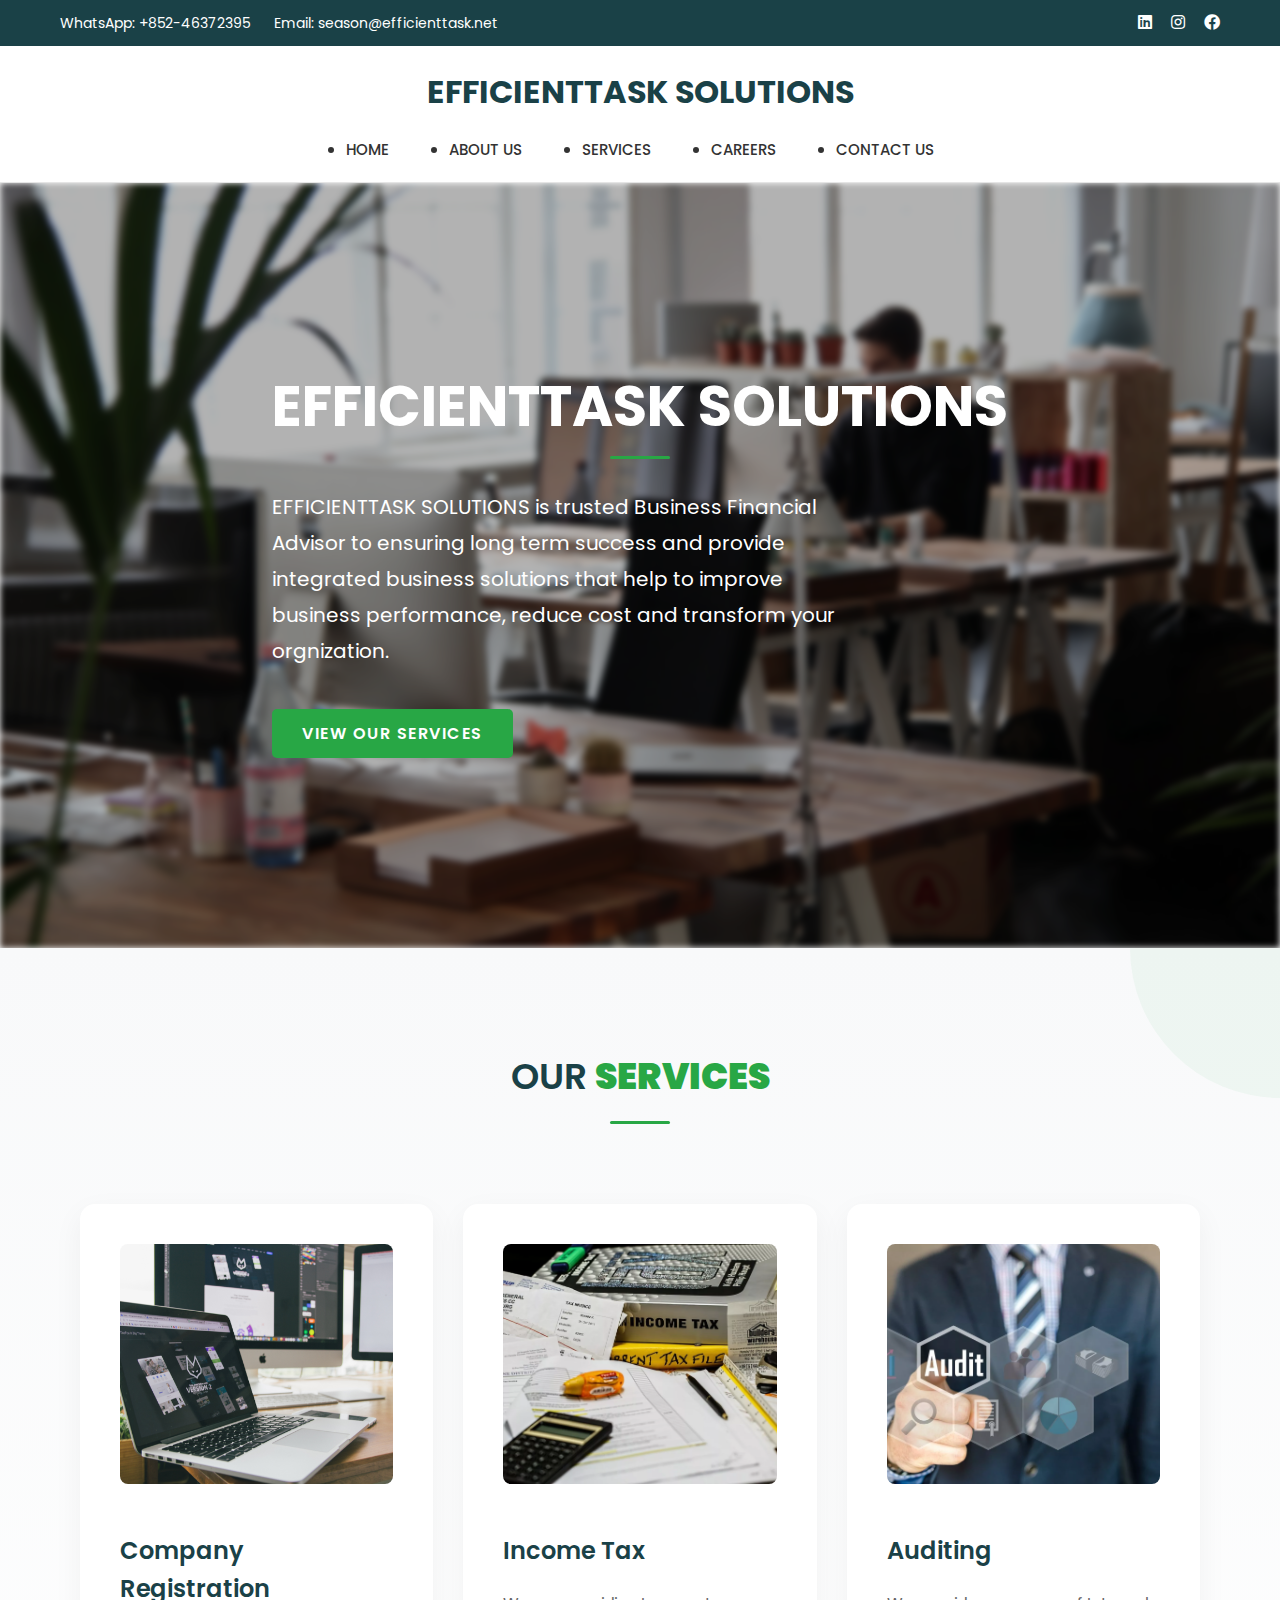
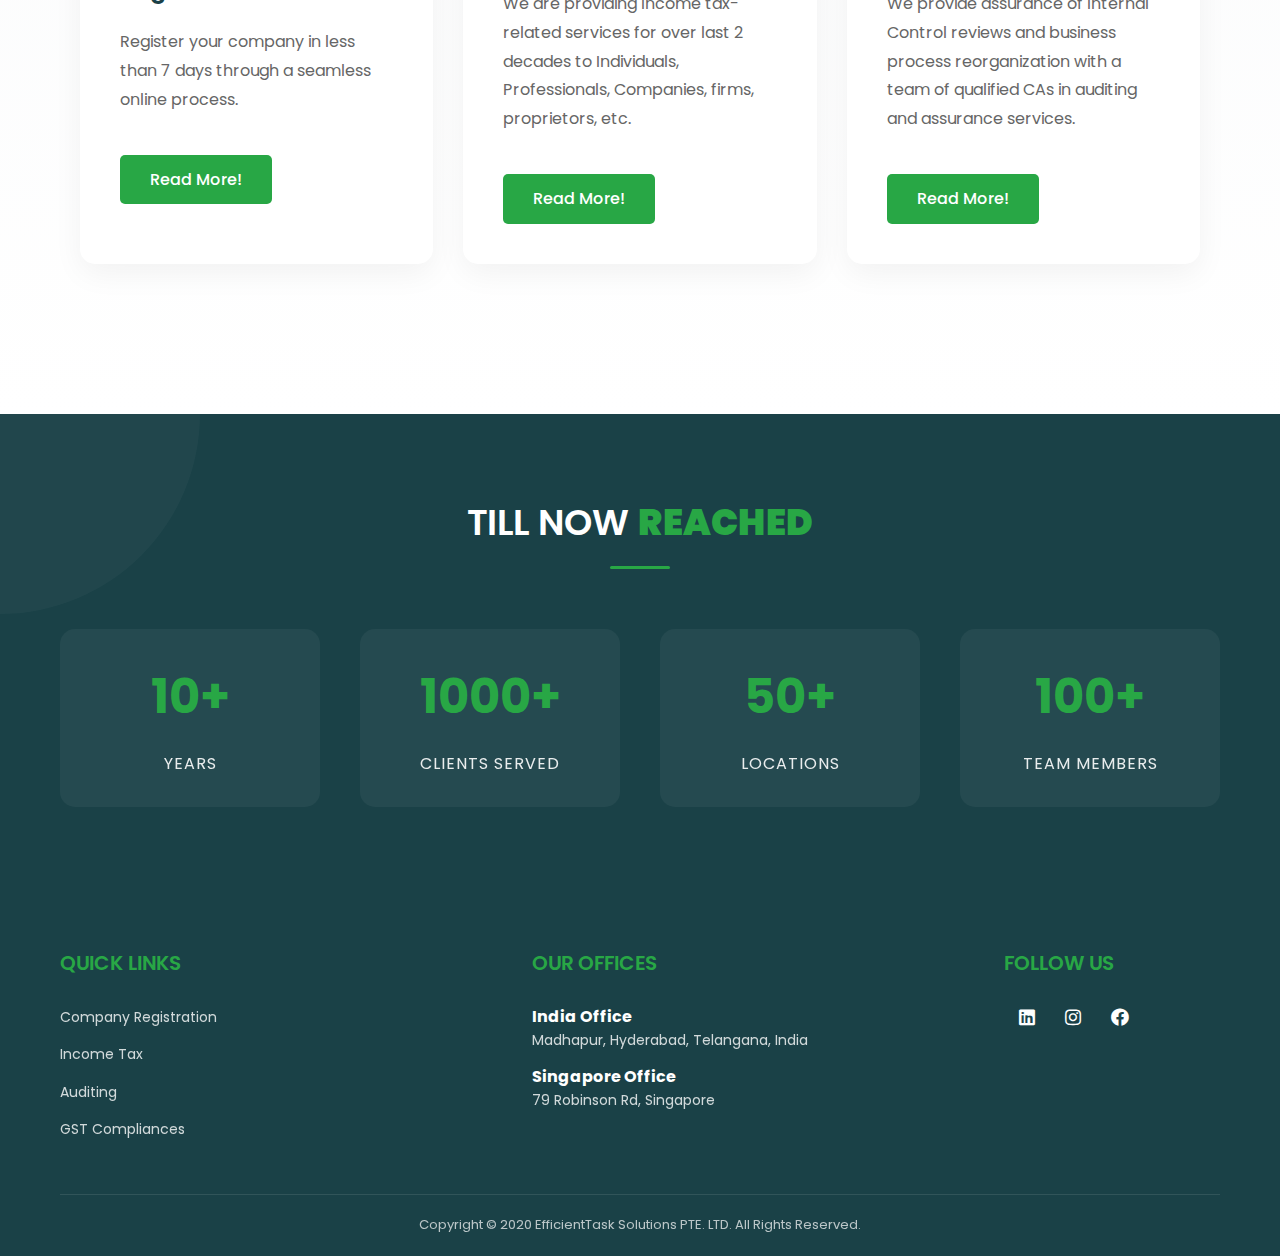
<file: index.html>
<!DOCTYPE html>
<html lang="en">

<head>
    <meta charset="UTF-8">
    <meta name="viewport" content="width=device-width, initial-scale=1.0">
    <title>EfficientTask Solutions</title>
    <link rel="stylesheet" href="style.css">
</head>

<body>
    <!-- Top Contact Bar -->
    <div class="contact-bar">
        <div class="container">
            <div class="contact-info">
                <span>WhatsApp: +852-46372395</span>
                <span>Email: season@efficienttask.net</span>
            </div>
            <div class="social-icons">
                <a href="#"><i class="fab fa-linkedin"></i></a>
                <a href="#"><i class="fab fa-instagram"></i></a>
                <a href="#"><i class="fab fa-facebook"></i></a>
            </div>
        </div>
    </div>

    <!-- Main Header -->
    <header>
        <div class="container">
            <h1>EFFICIENTTASK SOLUTIONS</h1>
            <nav>
                <ul>
                    <li><a href="index.html">HOME</a></li>
                    <li><a href="about.html">ABOUT US</a></li>
                    <li><a href="services.html">SERVICES</a></li>
                    <li><a href="careers.html">CAREERS</a></li>
                    <li><a href="contact.html">CONTACT US</a></li>
                </ul>
            </nav>
        </div>
    </header>

    <!-- Slider Section -->
    <section class="hero-slider">
        <div class="slide active">
            <img src="./images/adult-business-computer-contemporary-380769.jpg" alt="Hero Image">
            <div class="container">
                <h2>EFFICIENTTASK SOLUTIONS</h2>
                <p>EFFICIENTTASK SOLUTIONS is trusted Business Financial Advisor to ensuring long term success and provide integrated business solutions that help
                to improve business performance, reduce
                cost and transform your orgnization.</p>
                <a href="services.html" class="cta-button">VIEW OUR SERVICES</a>
            </div>
        </div>
    </section>

    <!-- Services Grid -->
    <section class="services-grid">
        <div class="container">
            <h2>OUR <strong>SERVICES</strong></h2>
            <div class="service-cards">
                <div class="service-block">
                    <img src="./images/apple-apple-device-design-desk-285814.jpg" alt="Company Registration">
                    <h3>Company Registration</h3>
                    <p>Register your company in less than 7 days through a seamless online process.</p>
                    <a href="services.html" class="enquiry-button">Read More!</a>
                </div>

                <div class="service-block">
                    <img src="./images/income-tax-491626_1920-1536x1024.webp" alt="Income Tax">
                    <h3>Income Tax</h3>
                    <p>We are providing Income tax-related services for over last 2 decades to Individuals, Professionals, Companies, firms, proprietors, etc.</p>
                    <a href="services.html" class="enquiry-button">Read More!</a>
                </div>

                <div class="service-block">
                    <img src="./images/audit-2-1536x1017.webp" alt="Auditing">
                    <h3>Auditing</h3>
                    <p>We provide assurance of Internal Control reviews and business process reorganization with a team of qualified CAs in auditing and assurance services.</p>
                    <a href="services.html" class="enquiry-button">Read More!</a>
                </div>

            </div>
        </div>
    </section>

    <!-- Stats Section -->
    <section class="stats">
        <div class="container">
            <h2>TILL NOW <strong>REACHED</strong></h2>
            <div class="stats-grid">
                <div class="stat-item">
                    <span class="number">10+</span>
                    <span class="label">YEARS</span>
                </div>
                <div class="stat-item">
                    <span class="number">1000+</span>
                    <span class="label">CLIENTS SERVED</span>
                </div>
                <div class="stat-item">
                    <span class="number">50+</span>
                    <span class="label">LOCATIONS</span>
                </div>
                <div class="stat-item">
                    <span class="number">100+</span>
                    <span class="label">TEAM MEMBERS</span>
                </div>
            </div>
        </div>
    </section>

    <footer>
        <div class="container">
            <div class="footer-grid">
                <div class="footer-section">
                    <h3>Quick Links</h3>
                    <ul>
                        <li><a href="services.html">Company Registration</a></li>
                        <li><a href="services.html">Income Tax</a></li>
                        <li><a href="services.html">Auditing</a></li>
                        <li><a href="services.html">GST Compliances</a></li>
                    </ul>
                </div>
                <div class="footer-section">
                    <h3>Our Offices</h3>
                    <div class="office-location">
                        <h4>India Office</h4>
                        <p>Madhapur, Hyderabad, Telangana, India</p>
                    </div>
                    <div class="office-location">
                        <h4>Singapore Office</h4>
                        <p>79 Robinson Rd, Singapore</p>
                    </div>
                </div>
                <div class="footer-section">
                    <h3>Follow Us</h3>
                    <div class="social-icons">
                        <a href="#"><i class="fab fa-linkedin"></i></a>
                        <a href="#"><i class="fab fa-instagram"></i></a>
                        <a href="#"><i class="fab fa-facebook"></i></a>
                    </div>
                </div>
            </div>
            <div class="footer-bottom">
                <p>Copyright © 2020 EfficientTask Solutions PTE. LTD. All Rights Reserved.</p>
            </div>
        </div>
    </footer>

    <!-- Font Awesome for icons -->
    <link rel="stylesheet" href="https://cdnjs.cloudflare.com/ajax/libs/font-awesome/5.15.4/css/all.min.css">
    <script src="script.js"></script>
</body>

</html>
</file>
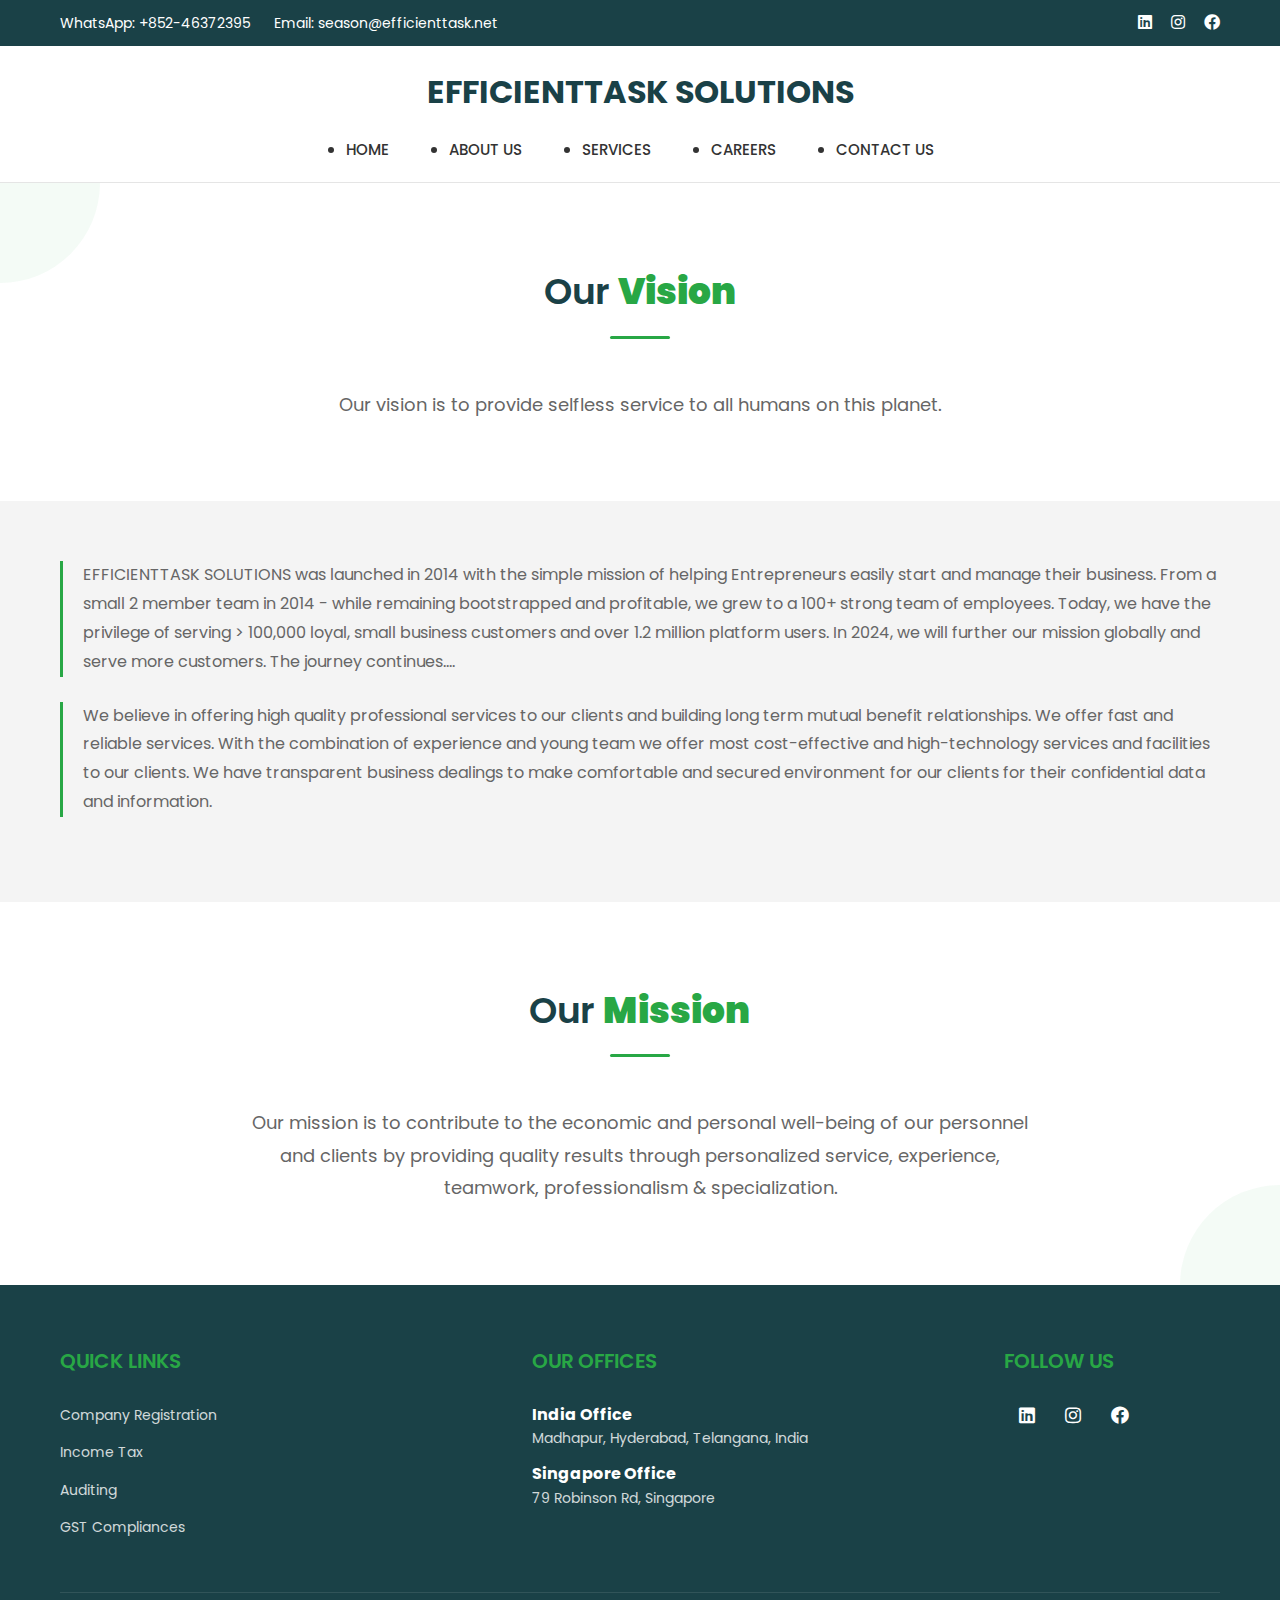
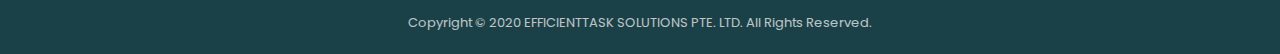
<file: about.html>
<!DOCTYPE html>
<html lang="en">

<head>
    <meta charset="UTF-8">
    <meta name="viewport" content="width=device-width, initial-scale=1.0">
    <title>About Us - EFFICIENTTASK SOLUTIONS</title>
    <link rel="stylesheet" href="style.css">
    <link rel="stylesheet" href="https://cdnjs.cloudflare.com/ajax/libs/font-awesome/5.15.4/css/all.min.css">
</head>

<body>
    <!-- Top Contact Bar -->
    <div class="contact-bar">
        <div class="container">
            <div class="contact-info">
                <span>WhatsApp: +852-46372395</span>
                <span>Email: season@efficienttask.net</span>
            </div>
            <div class="social-icons">
                <a href="#"><i class="fab fa-linkedin"></i></a>
                <a href="#"><i class="fab fa-instagram"></i></a>
                <a href="#"><i class="fab fa-facebook"></i></a>
            </div>
        </div>
    </div>

    <header>
        <div class="container">
            <h1>EFFICIENTTASK SOLUTIONS</h1>
            <nav>
                <ul>
                    <li><a href="index.html">HOME</a></li>
                    <li><a href="about.html">ABOUT US</a></li>
                    <li><a href="services.html">SERVICES</a></li>
                    <li><a href="careers.html">CAREERS</a></li>
                    <li><a href="contact.html">CONTACT US</a></li>
                </ul>
            </nav>
        </div>
    </header>

    <main>
        <section class="vision-section">
            <div class="container">
                <h2>Our <strong>Vision</strong></h2>
                <p>Our vision is to provide selfless service to all humans on this planet.</p>
            </div>
        </section>

        <section class="about-content">
            <div class="container">
                <p>EFFICIENTTASK SOLUTIONS was launched in 2014 with the simple mission of helping Entrepreneurs easily start and manage their
                business. From a small 2 member team in 2014 - while remaining bootstrapped and profitable, we grew to a 100+ strong
                team of employees. Today, we have the privilege of serving > 100,000 loyal, small business customers and over 1.2
                million platform users. In 2024, we will further our mission globally and serve more customers. The journey continues….</p>
                
                <p>We believe in offering high quality professional services to our clients and building long term mutual benefit relationships. We offer fast and reliable services. With the combination of experience and young team we offer most cost-effective and high-technology services and facilities to our clients. We have transparent business dealings to make comfortable and secured environment for our clients for their confidential data and information.</p>
            </div>
        </section>

        <section class="mission-section">
            <div class="container">
                <h2>Our <strong>Mission</strong></h2>
                <blockquote>
                    <p>Our mission is to contribute to the economic and personal well-being of our personnel and clients by providing quality results through personalized service, experience, teamwork, professionalism & specialization.</p>
                </blockquote>
            </div>
        </section>
    </main>

    <footer>
        <div class="container">
            <div class="footer-grid">
                <div class="footer-section">
                    <h3>Quick Links</h3>
                    <ul>
                        <li><a href="services.html">Company Registration</a></li>
                        <li><a href="services.html">Income Tax</a></li>
                        <li><a href="services.html">Auditing</a></li>
                        <li><a href="services.html">GST Compliances</a></li>
                    </ul>
                </div>
                <div class="footer-section">
                    <h3>Our Offices</h3>
                    <div class="office-location">
                        <h4>India Office</h4>
                        <p>Madhapur, Hyderabad, Telangana, India</p>
                    </div>
                    <div class="office-location">
                        <h4>Singapore Office</h4>
                        <p>79 Robinson Rd, Singapore</p>
                    </div>
                </div>
                <div class="footer-section">
                    <h3>Follow Us</h3>
                    <div class="social-icons">
                        <a href="#"><i class="fab fa-linkedin"></i></a>
                        <a href="#"><i class="fab fa-instagram"></i></a>
                        <a href="#"><i class="fab fa-facebook"></i></a>
                    </div>
                </div>
            </div>
            <div class="footer-bottom">
                <p>Copyright © 2020 EFFICIENTTASK SOLUTIONS PTE. LTD. All Rights Reserved.</p>
            </div>
        </div>
    </footer>
</body>

</html>
</file>
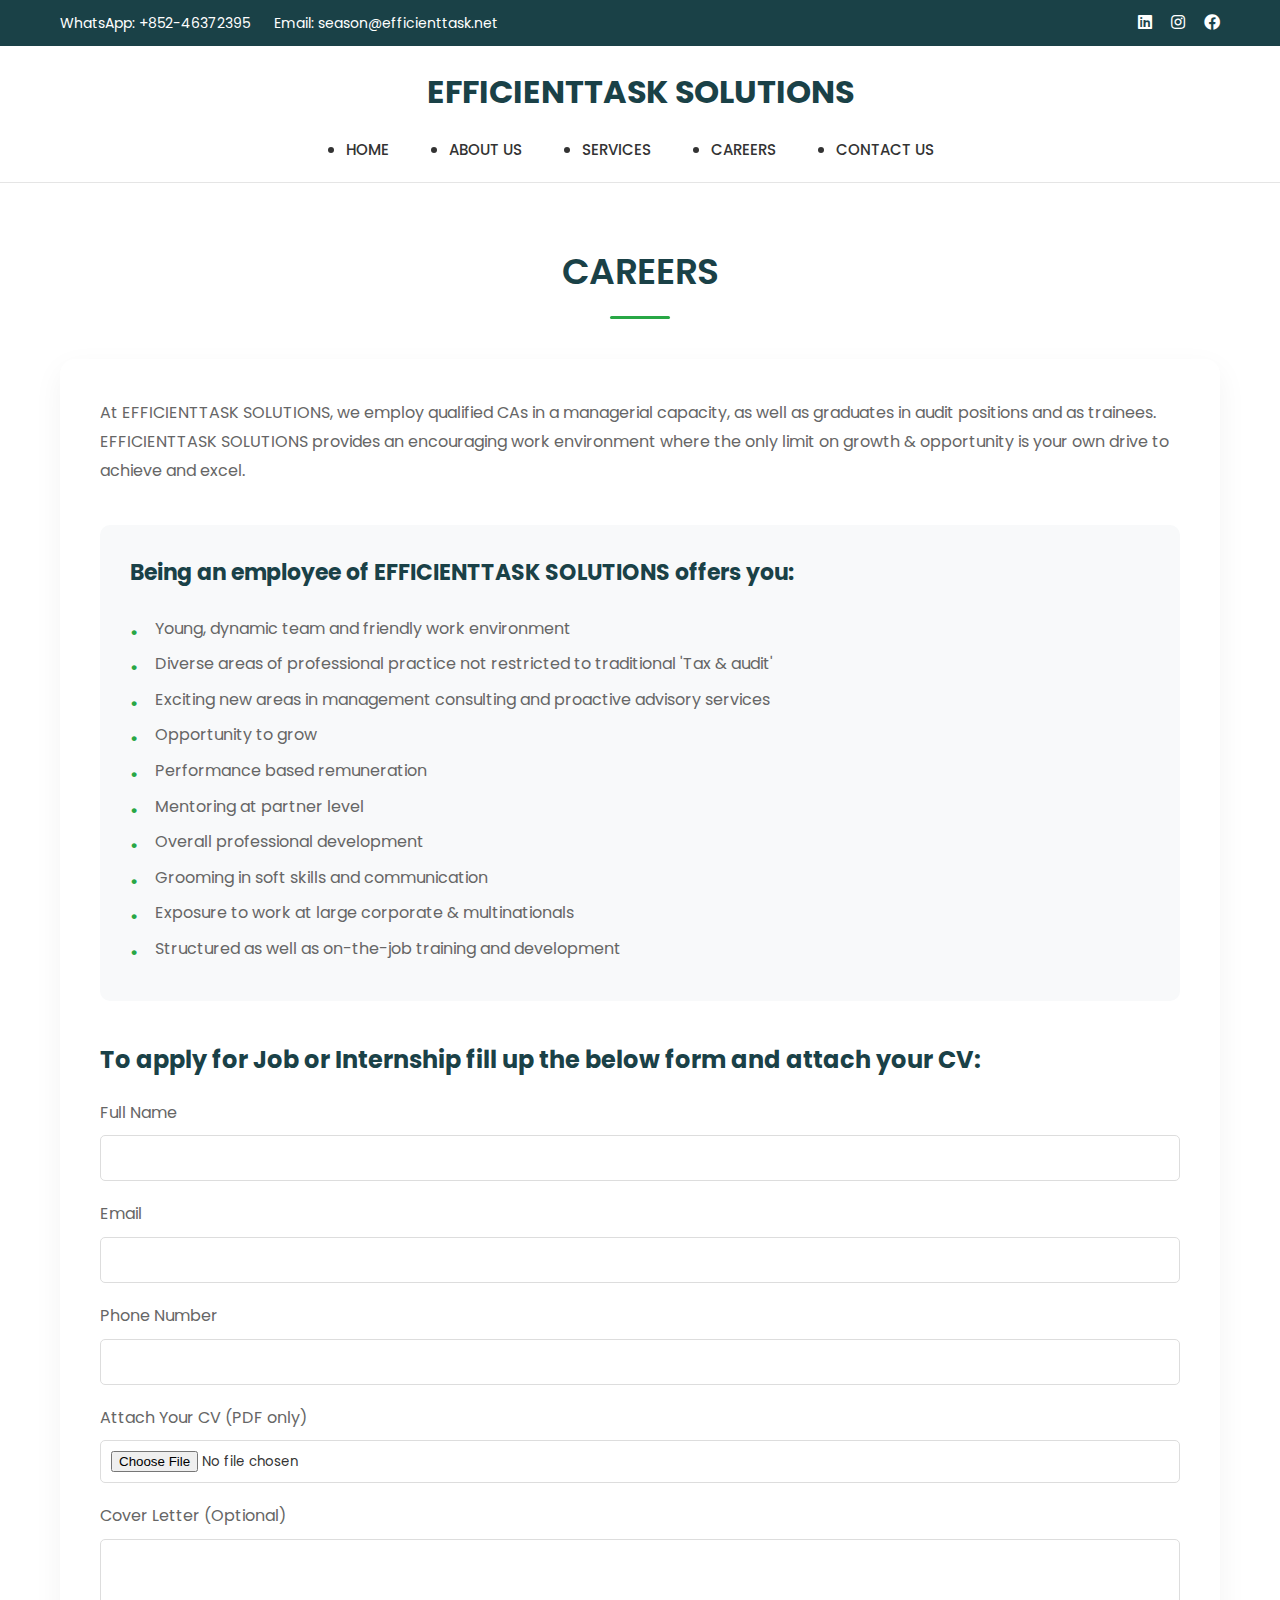
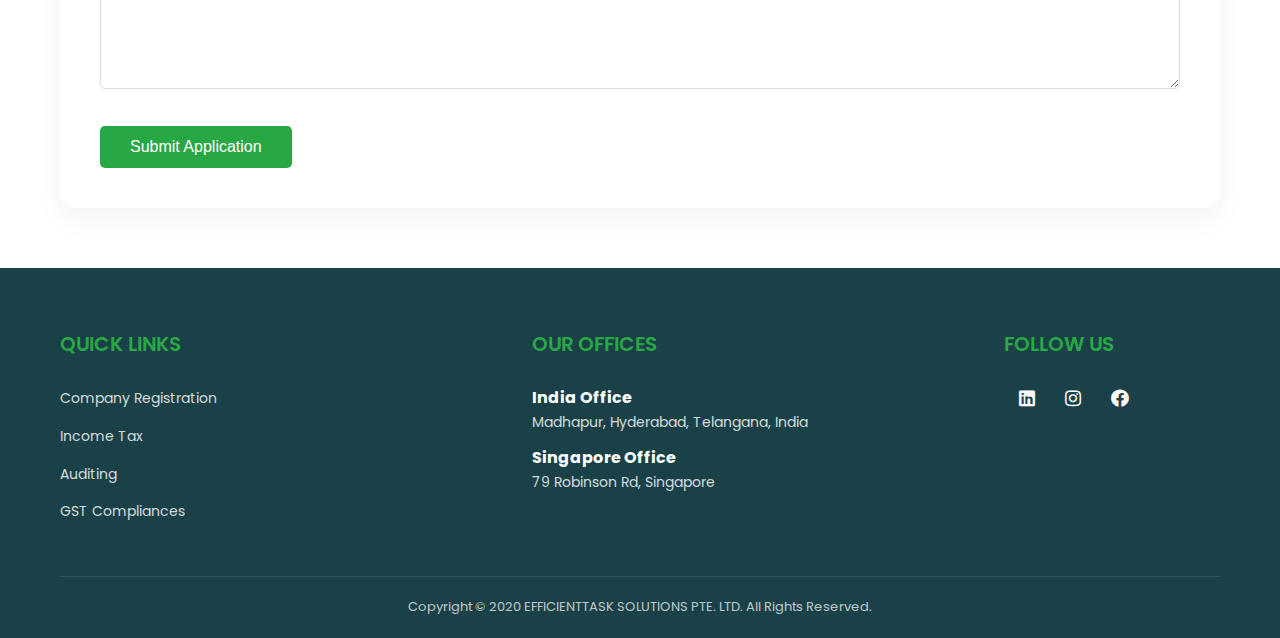
<file: careers.html>
<!DOCTYPE html>
<html lang="en">
<head>
    <meta charset="UTF-8">
    <meta name="viewport" content="width=device-width, initial-scale=1.0">
    <title>Careers - EFFICIENTTASK SOLUTIONS</title>
    <link rel="stylesheet" href="style.css">
    <link rel="stylesheet" href="https://cdnjs.cloudflare.com/ajax/libs/font-awesome/5.15.4/css/all.min.css">
</head>
<body>
    <!-- Top Contact Bar -->
    <div class="contact-bar">
        <div class="container">
            <div class="contact-info">
                <span>WhatsApp: +852-46372395</span>
                <span>Email: season@efficienttask.net</span>
            </div>
            <div class="social-icons">
                <a href="#"><i class="fab fa-linkedin"></i></a>
                <a href="#"><i class="fab fa-instagram"></i></a>
                <a href="#"><i class="fab fa-facebook"></i></a>
            </div>
        </div>
    </div>

    <header>
        <div class="container">
            <h1>EFFICIENTTASK SOLUTIONS</h1>
            <nav>
                <ul>
                    <li><a href="index.html">HOME</a></li>
                    <li><a href="about.html">ABOUT US</a></li>
                    <li><a href="services.html">SERVICES</a></li>
                    <li><a href="careers.html">CAREERS</a></li>
                    <li><a href="contact.html">CONTACT US</a></li>
                </ul>
            </nav>
        </div>
    </header>

    <main>
        <section class="careers-section">
            <div class="container">
                <h2>CAREERS</h2>
                <div class="careers-content">
                    <p>At EFFICIENTTASK SOLUTIONS, we employ qualified CAs in a managerial capacity, as well as graduates in audit positions and as trainees. EFFICIENTTASK SOLUTIONS provides an encouraging work environment where the only limit on growth & opportunity is your own drive to achieve and excel.</p>

                    <div class="benefits-block">
                        <h3>Being an employee of EFFICIENTTASK SOLUTIONS offers you:</h3>
                        <ul>
                            <li>Young, dynamic team and friendly work environment</li>
                            <li>Diverse areas of professional practice not restricted to traditional 'Tax & audit'</li>
                            <li>Exciting new areas in management consulting and proactive advisory services</li>
                            <li>Opportunity to grow</li>
                            <li>Performance based remuneration</li>
                            <li>Mentoring at partner level</li>
                            <li>Overall professional development</li>
                            <li>Grooming in soft skills and communication</li>
                            <li>Exposure to work at large corporate & multinationals</li>
                            <li>Structured as well as on-the-job training and development</li>
                        </ul>
                    </div>

                    <div class="application-form">
                        <h3>To apply for Job or Internship fill up the below form and attach your CV:</h3>
                        <form id="career-form" action="https://formsubmit.co/season@efficienttask.net" method="POST" enctype="multipart/form-data">
                        
                            <input type="hidden" name="_subject" value="New Job Application">
                            <input type="hidden" name="_template" value="table">
                            <input type="hidden" name="_captcha" value="false">
                            <input type="hidden" name="_next" value="https://www.efficienttask.net/thank-you.html">
                            
                        
                            <div class="form-group">
                                <label for="name">Full Name</label>
                                <input type="text" id="name" name="name" required>
                            </div>
                            
                            <div class="form-group">
                                <label for="email">Email</label>
                                <input type="email" id="email" name="email" required>
                            </div>
                            
                            <div class="form-group">
                                <label for="phone">Phone Number</label>
                                <input type="tel" id="phone" name="phone" required>
                            </div>
                            
                            <div class="form-group">
                                <label for="cv">Attach Your CV (PDF only)</label>
                                <input type="file" id="cv" name="cv" accept=".pdf" required>
                            </div>
                            
                            <div class="form-group">
                                <label for="message">Cover Letter (Optional)</label>
                                <textarea id="message" name="message" rows="4"></textarea>
                            </div>
                            
                            <button type="submit" class="submit-button">Submit Application</button>
                        </form>
                    </div>
                </div>
            </div>
        </section>
    </main>

    <footer>
        <div class="container">
            <div class="footer-grid">
                <div class="footer-section">
                    <h3>Quick Links</h3>
                    <ul>
                        <li><a href="services.html">Company Registration</a></li>
                        <li><a href="services.html">Income Tax</a></li>
                        <li><a href="services.html">Auditing</a></li>
                        <li><a href="services.html">GST Compliances</a></li>
                    </ul>
                </div>
                <div class="footer-section">
                    <h3>Our Offices</h3>
                    <div class="office-location">
                        <h4>India Office</h4>
                        <p>Madhapur, Hyderabad, Telangana, India</p>
                    </div>
                    <div class="office-location">
                        <h4>Singapore Office</h4>
                        <p>79 Robinson Rd, Singapore</p>
                    </div>
                </div>
                <div class="footer-section">
                    <h3>Follow Us</h3>
                    <div class="social-icons">
                        <a href="#"><i class="fab fa-linkedin"></i></a>
                        <a href="#"><i class="fab fa-instagram"></i></a>
                        <a href="#"><i class="fab fa-facebook"></i></a>
                    </div>
                </div>
            </div>
            <div class="footer-bottom">
                <p>Copyright © 2020 EFFICIENTTASK SOLUTIONS PTE. LTD. All Rights Reserved.</p>
            </div>
        </div>
    </footer>
</body>
</html>
</file>
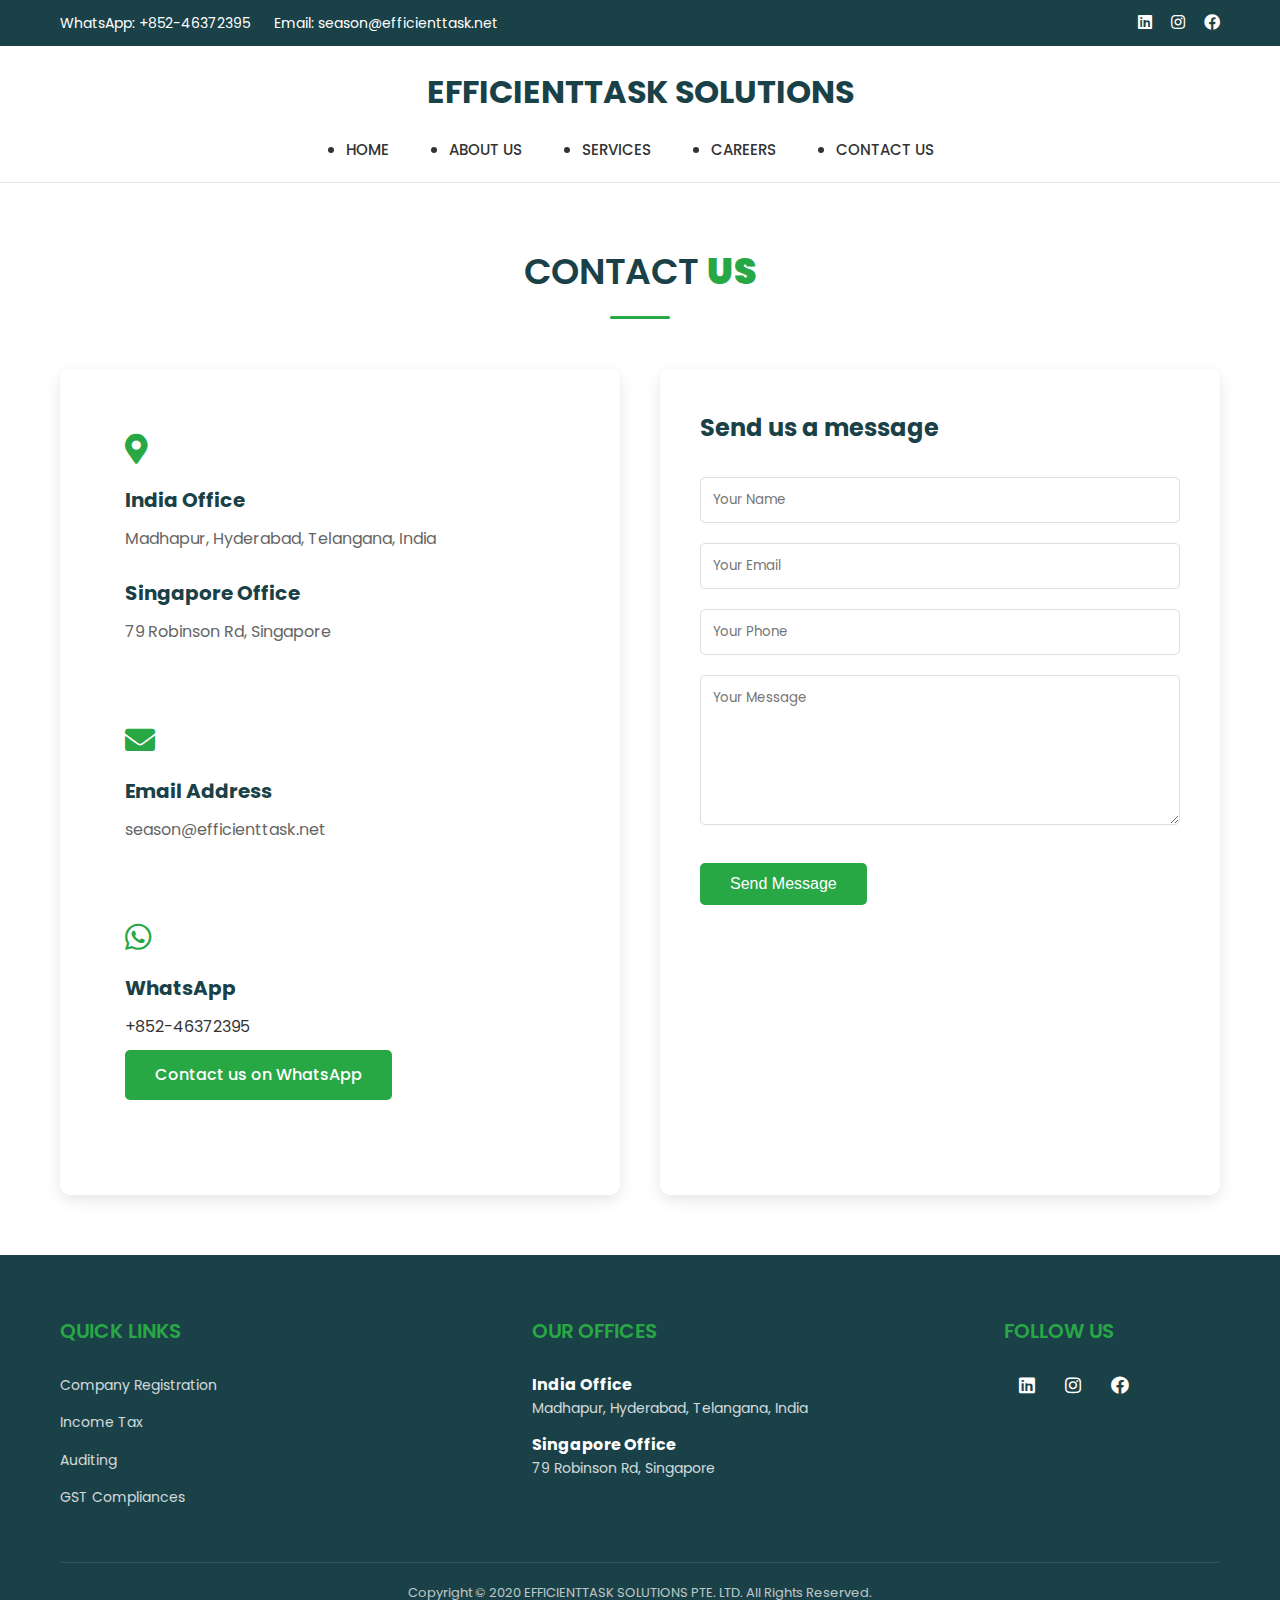
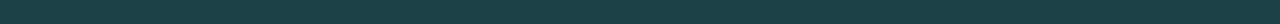
<file: contact.html>
<!DOCTYPE html>
<html lang="en">

<head>
    <meta charset="UTF-8">
    <meta name="viewport" content="width=device-width, initial-scale=1.0">
    <title>Contact Us - EFFICIENTTASK SOLUTIONS</title>
    <link rel="stylesheet" href="style.css">
    <link rel="stylesheet" href="https://cdnjs.cloudflare.com/ajax/libs/font-awesome/5.15.4/css/all.min.css">
</head>

<body>
    <!-- Top Contact Bar -->
    <div class="contact-bar">
        <div class="container">
            <div class="contact-info">
                <span>WhatsApp: +852-46372395</span>
                <span>Email: season@efficienttask.net</span>
            </div>
            <div class="social-icons">
                <a href="#"><i class="fab fa-linkedin"></i></a>
                <a href="#"><i class="fab fa-instagram"></i></a>
                <a href="#"><i class="fab fa-facebook"></i></a>
            </div>
        </div>
    </div>

    <header>
        <div class="container">
            <h1>EFFICIENTTASK SOLUTIONS</h1>
            <nav>
                <ul>
                    <li><a href="index.html">HOME</a></li>
                    <li><a href="about.html">ABOUT US</a></li>
                    <li><a href="services.html">SERVICES</a></li>
                    <li><a href="careers.html">CAREERS</a></li>
                    <li><a href="contact.html">CONTACT US</a></li>
                </ul>
            </nav>
        </div>
    </header>

    <main>
        <section class="contact-section">
            <div class="container">
                <h2>CONTACT <strong>US</strong></h2>
                
                <div class="contact-grid">
                    <div class="contact-info-block">
                        <div class="info-item">
                            <i class="fas fa-map-marker-alt"></i>
                            <h3>India Office</h3>
                            <p>Madhapur, Hyderabad, Telangana, India</p><br>
                            <h3>Singapore Office</h3>
                            <p>79 Robinson Rd, Singapore</p>
                        </div>
                        
                        <!-- <div class="info-item">
                            <i class="fas fa-phone-alt"></i>
                            <h3>Phone Numbers</h3>
                            <p>+65 8188-2473</p>
                        </div> -->
                        
                        <div class="info-item">
                            <i class="fas fa-envelope"></i>
                            <h3>Email Address</h3>
                            <p>season@efficienttask.net</p>
                        </div>

                        <div class="info-item">
                            <i class="fab fa-whatsapp"></i>
                            <h3>WhatsApp</h3>
                            <span>+852-46372395</span><br>
                            <a href="https://wa.me/85246372395" class="submit-button" style="text-decoration: none;" target="_blank">
                                Contact us on WhatsApp
                            </a>
                        </div>
                    </div>

                    <div class="contact-form-block">
                        <h3>Send us a message</h3>
                        <form id="contact-form" action="https://formsubmit.co/season@efficienttask.net" method="POST">
                            <input type="hidden" name="_subject" value="New Contact Message">
                            <input type="hidden" name="_template" value="table">
                            <input type="hidden" name="_captcha" value="false">
                            <input type="hidden" name="_next" value="https://www.efficienttask.net/thank-you.html">
                            <div class="form-group">
                                <input type="text" name="name" placeholder="Your Name" required>
                            </div>
                            <div class="form-group">
                                <input type="email" name="email" placeholder="Your Email" required>
                            </div>
                            <div class="form-group">
                                <input type="tel" name="phone" placeholder="Your Phone" required>
                            </div>
                            <div class="form-group">
                                <textarea name="message" placeholder="Your Message" required></textarea>
                            </div>
                            <button type="submit" class="submit-button">Send Message</button>
                        </form>
                    </div>
                </div>
            </div>
        </section>
    </main>

    <footer>
        <div class="container">
            <div class="footer-grid">
                <div class="footer-section">
                    <h3>Quick Links</h3>
                    <ul>
                        <li><a href="services.html">Company Registration</a></li>
                        <li><a href="services.html">Income Tax</a></li>
                        <li><a href="services.html">Auditing</a></li>
                        <li><a href="services.html">GST Compliances</a></li>
                    </ul>
                </div>
                <div class="footer-section">
                    <h3>Our Offices</h3>
                    <div class="office-location">
                        <h4>India Office</h4>
                        <p>Madhapur, Hyderabad, Telangana, India</p>
                    </div>
                    <div class="office-location">
                        <h4>Singapore Office</h4>
                        <p>79 Robinson Rd, Singapore</p>
                    </div>
                </div>
                <div class="footer-section">
                    <h3>Follow Us</h3>
                    <div class="social-icons">
                        <a href="#"><i class="fab fa-linkedin"></i></a>
                        <a href="#"><i class="fab fa-instagram"></i></a>
                        <a href="#"><i class="fab fa-facebook"></i></a>
                    </div>
                </div>
            </div>
            <div class="footer-bottom">
                <p>Copyright © 2020 EFFICIENTTASK SOLUTIONS PTE. LTD. All Rights Reserved.</p>
            </div>
        </div>
    </footer>
</body>

</html>
</file>
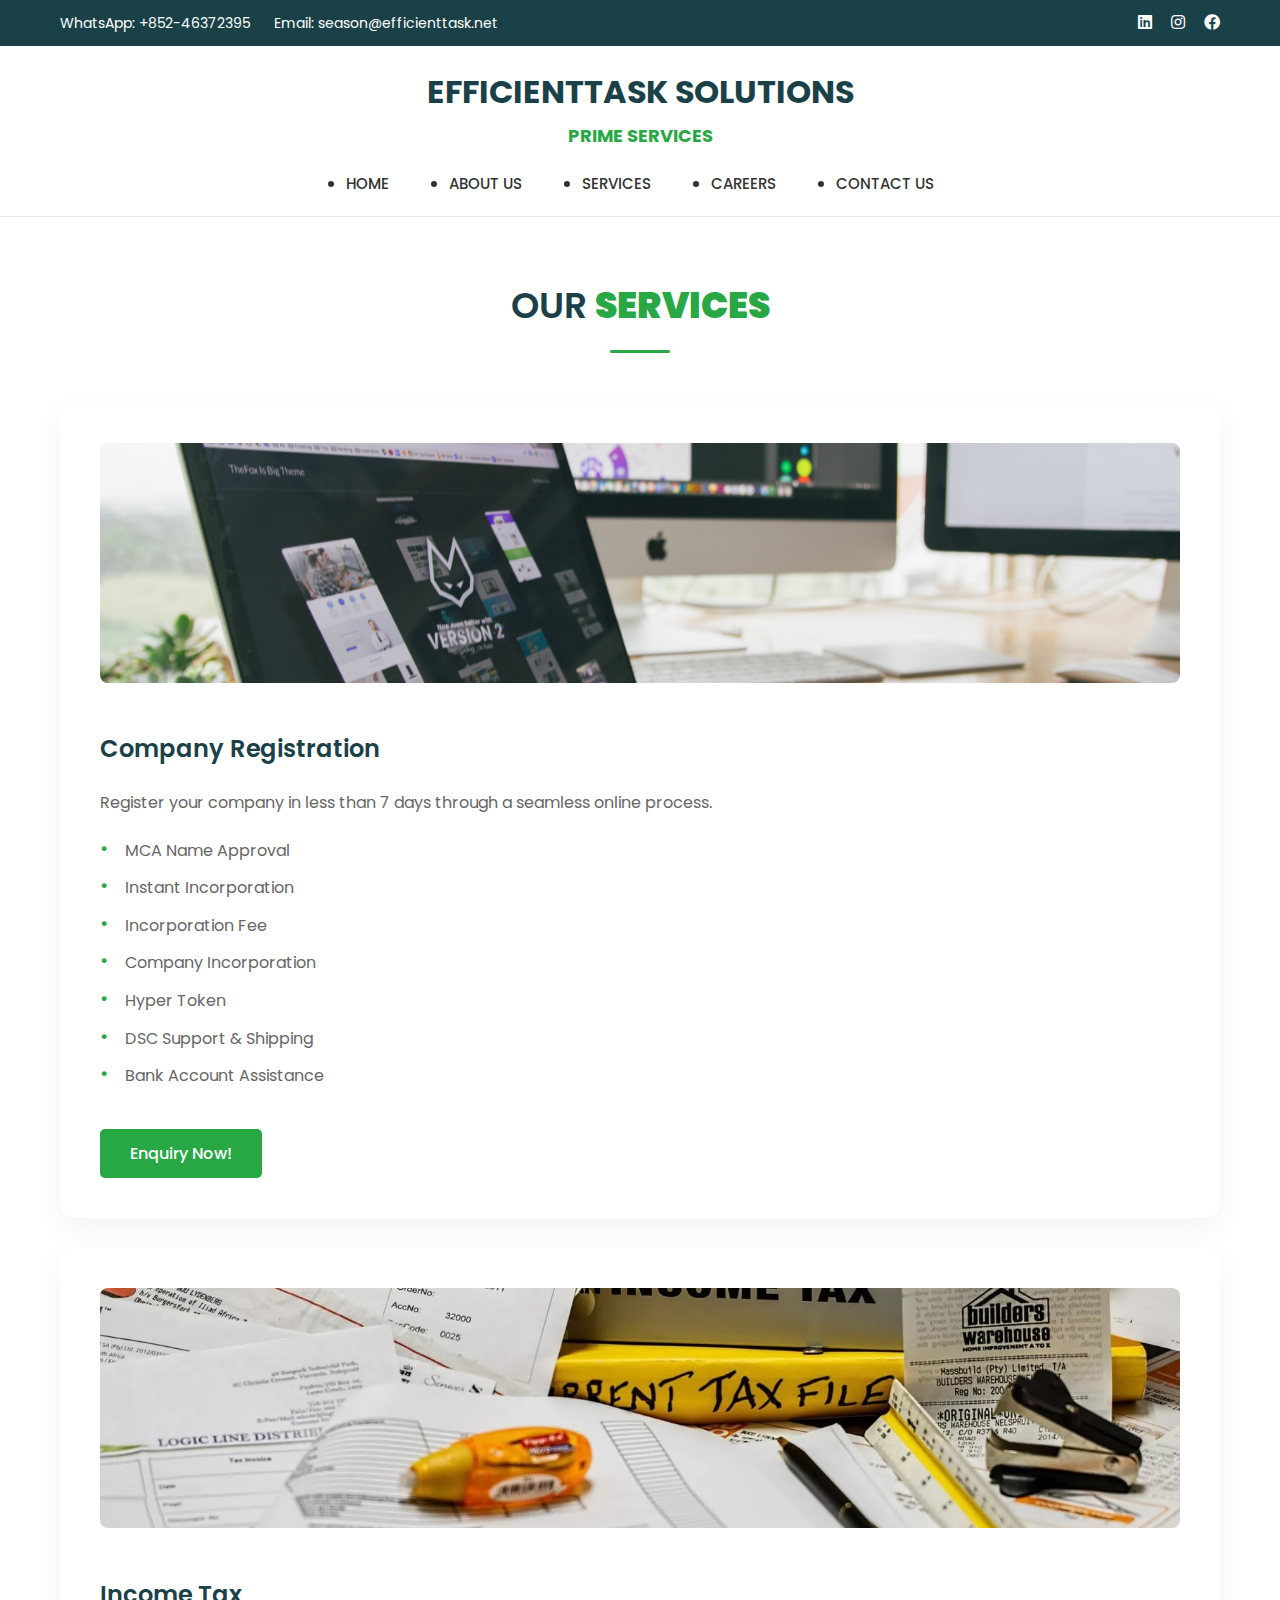
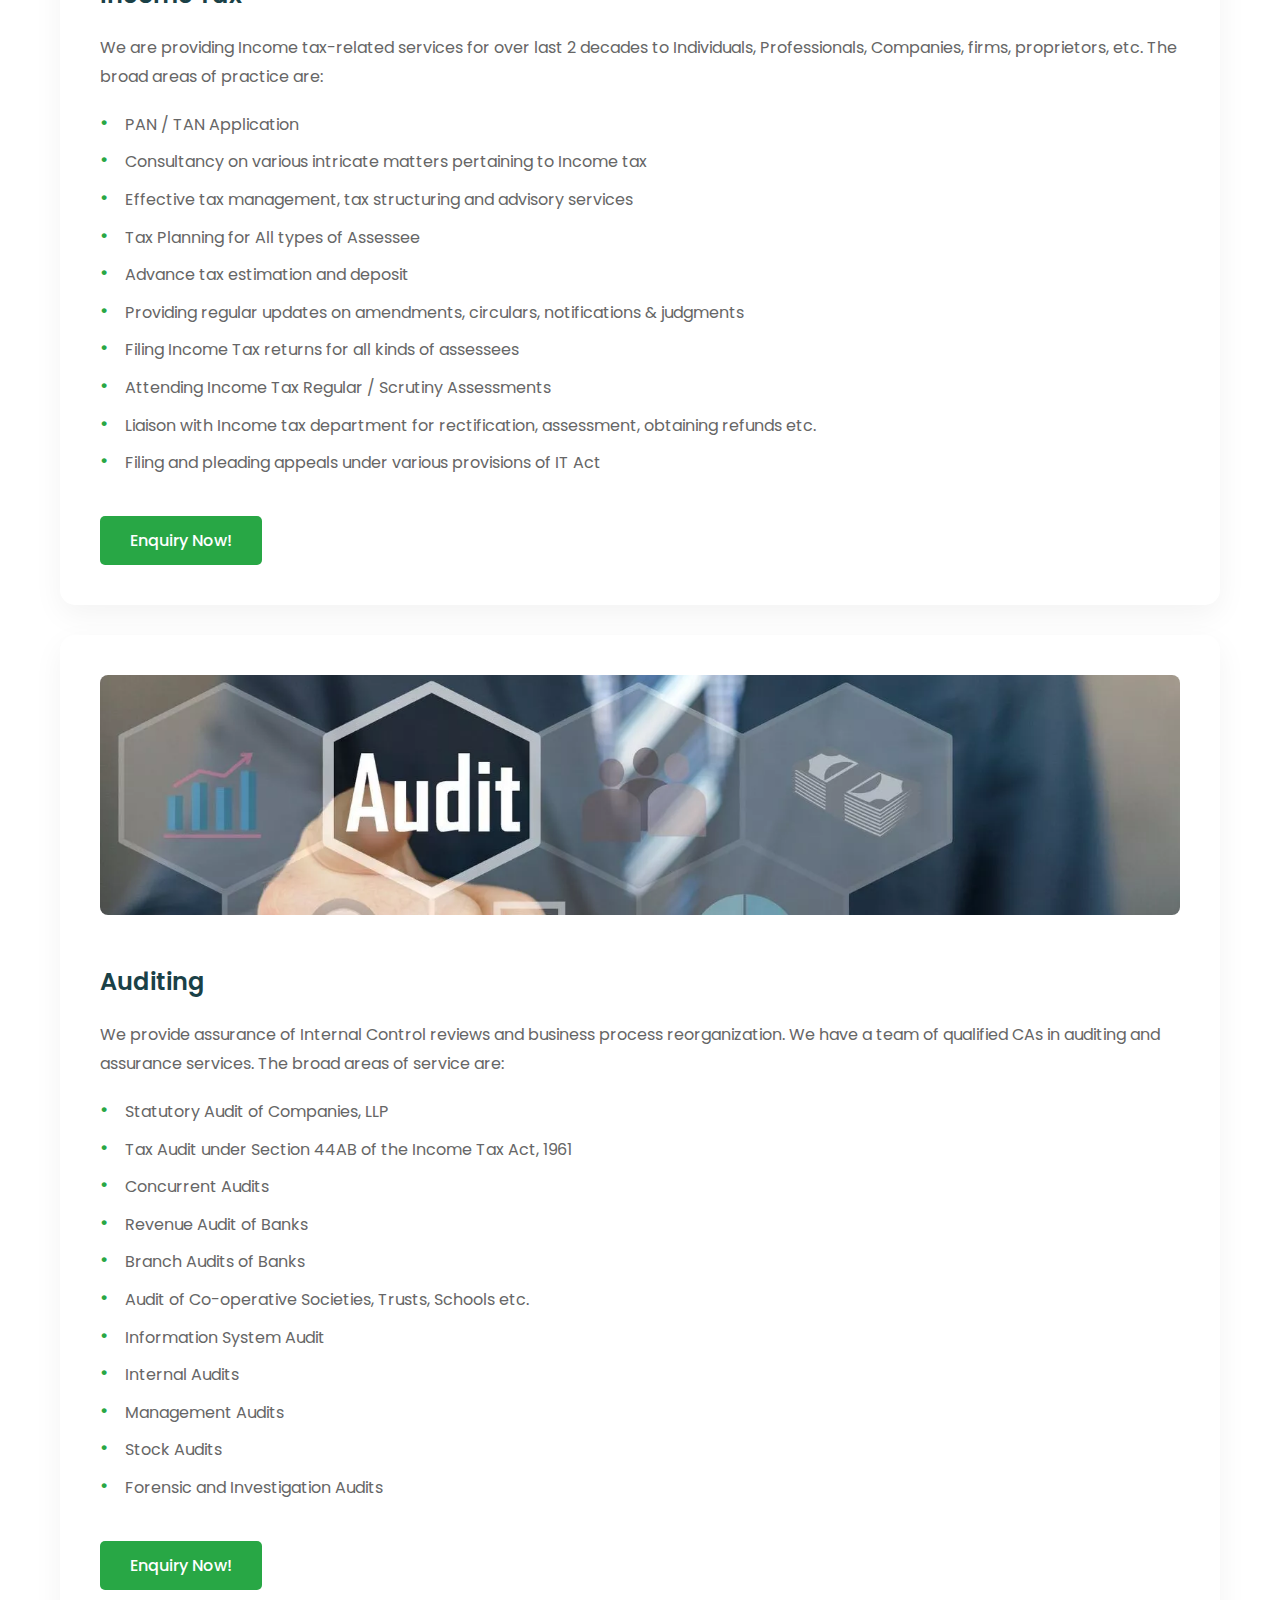
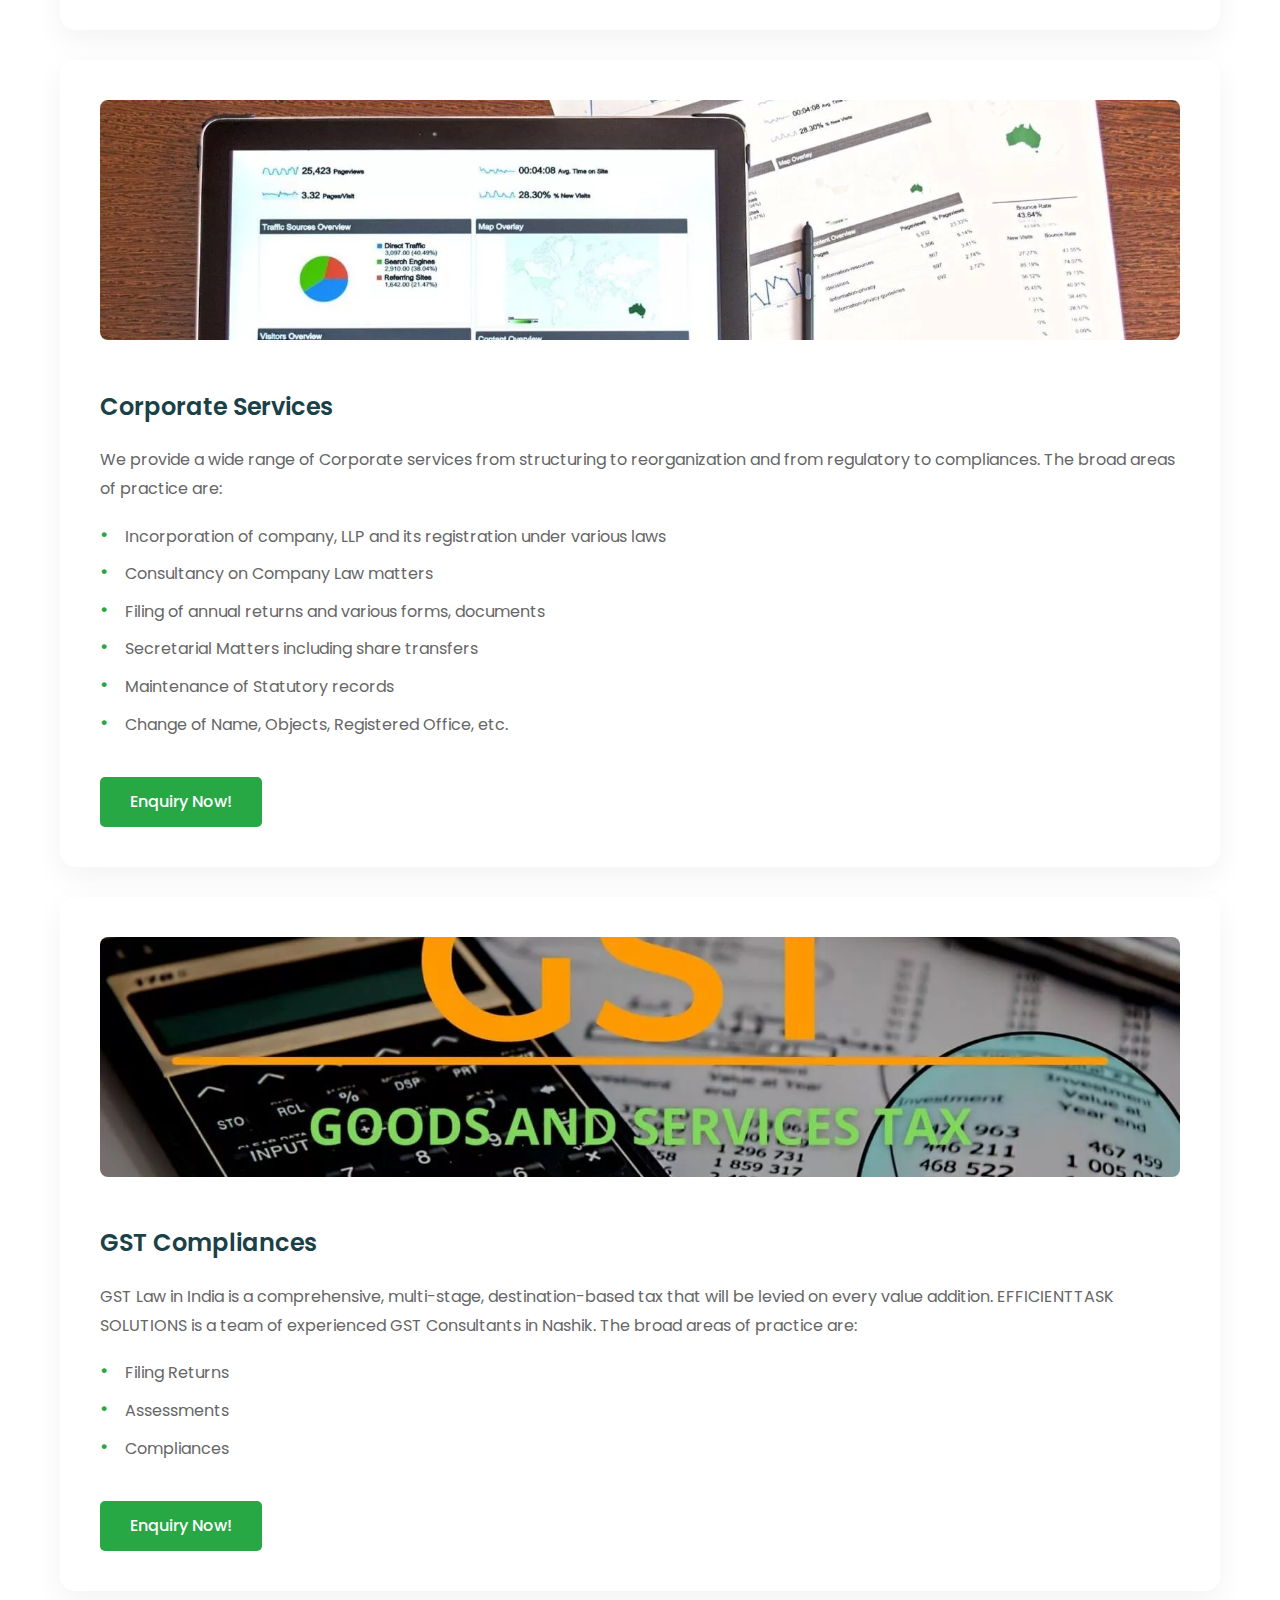
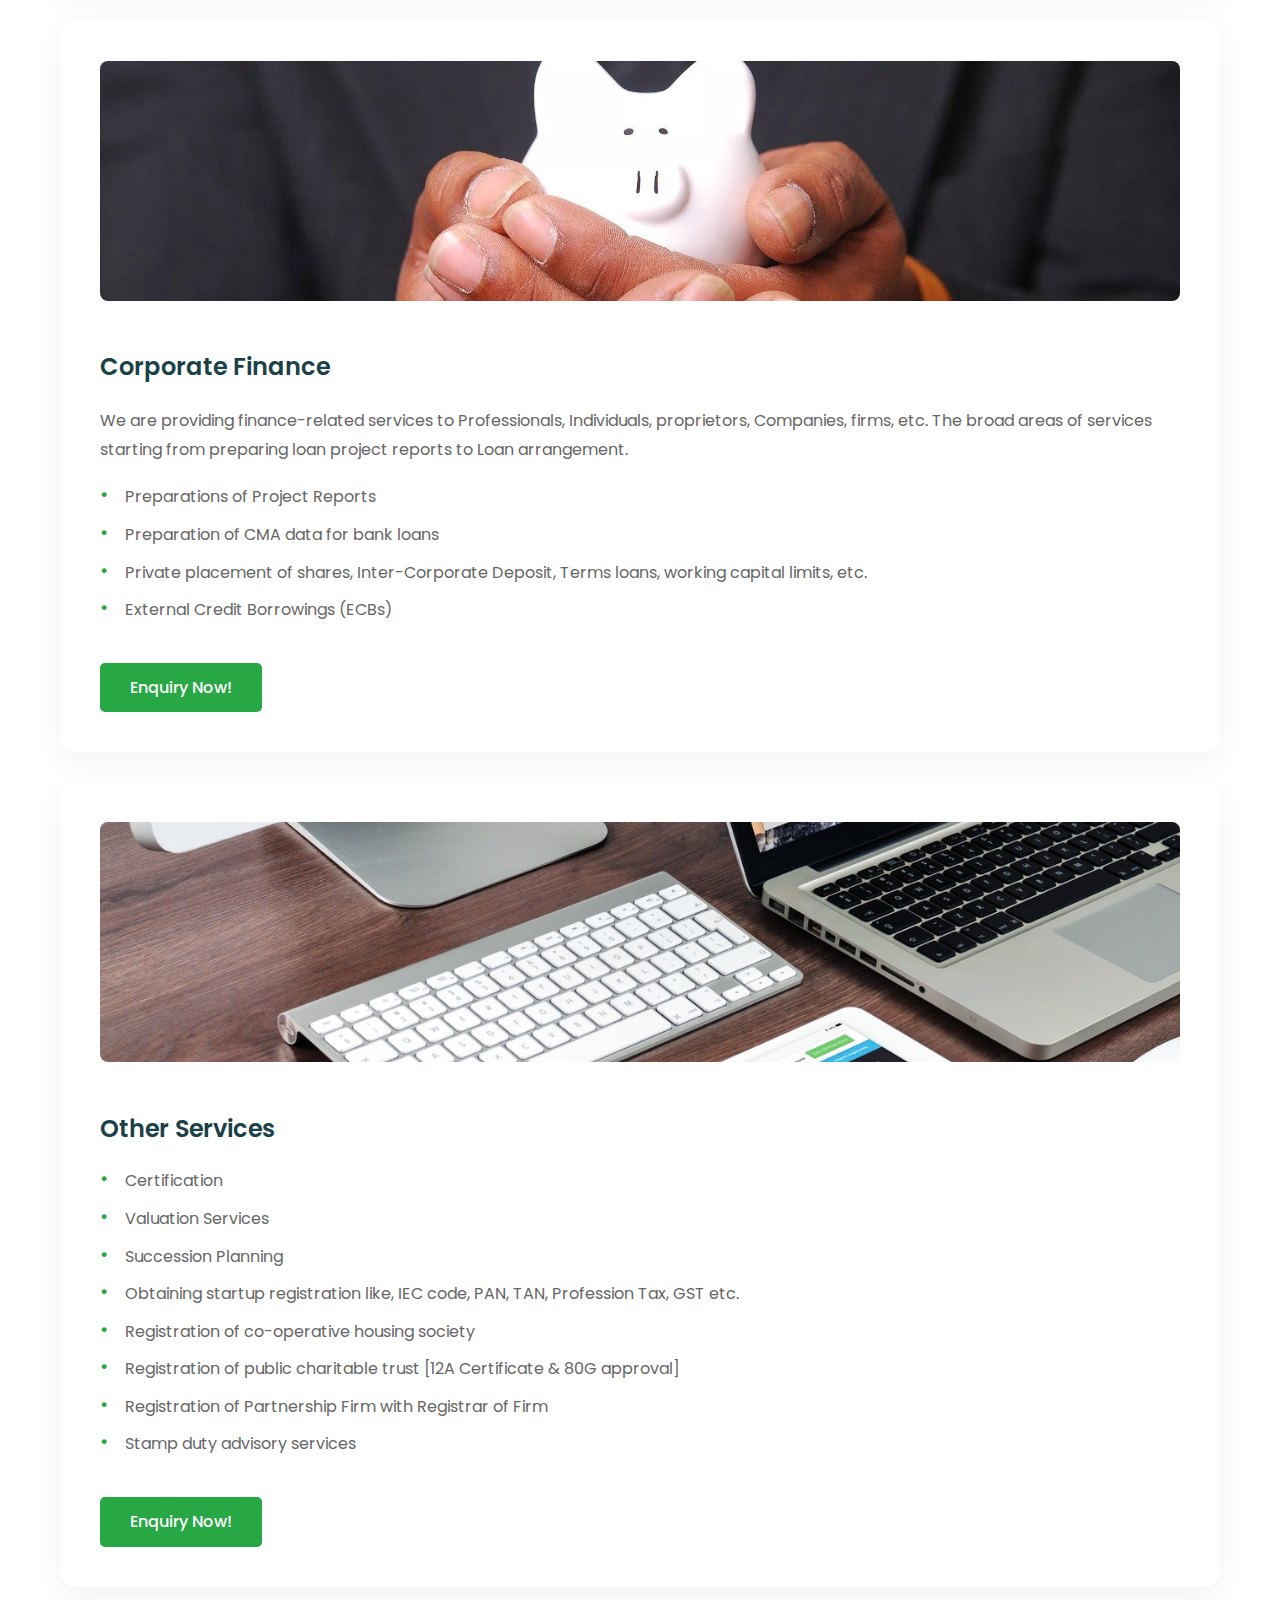
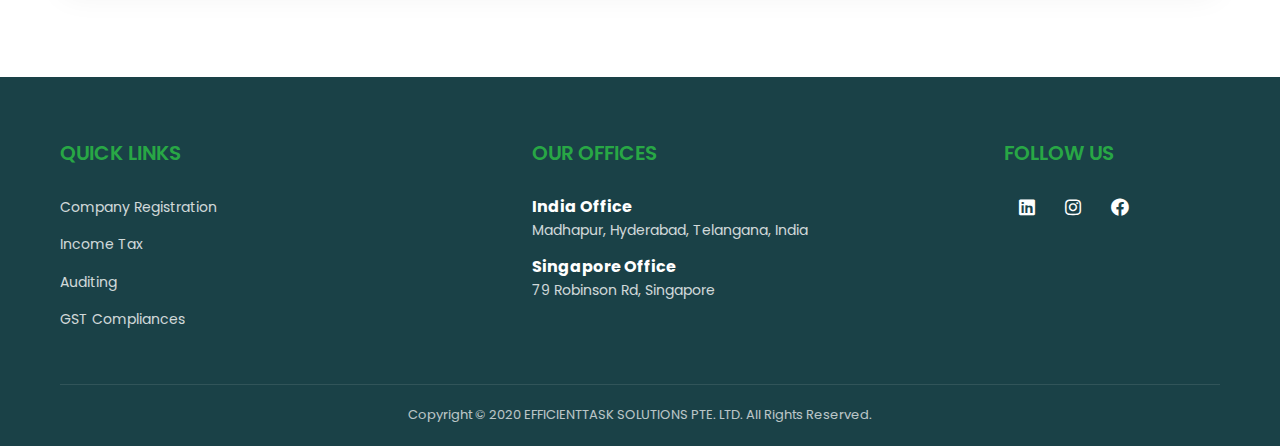
<file: services.html>
<!DOCTYPE html>
<html lang="en">

<head>
    <meta charset="UTF-8">
    <meta name="viewport" content="width=device-width, initial-scale=1.0">
    <title>Services - EFFICIENTTASK SOLUTIONS</title>
    <link rel="stylesheet" href="style.css">
    <link rel="stylesheet" href="https://cdnjs.cloudflare.com/ajax/libs/font-awesome/5.15.4/css/all.min.css">
</head>

<body>
    <!-- Top Contact Bar -->
    <div class="contact-bar">
        <div class="container">
            <div class="contact-info">
                <span>WhatsApp: +852-46372395</span>
                <span>Email: season@efficienttask.net</span>
            </div>
            <div class="social-icons">
                <a href="#"><i class="fab fa-linkedin"></i></a>
                <a href="#"><i class="fab fa-instagram"></i></a>
                <a href="#"><i class="fab fa-facebook"></i></a>
            </div>
        </div>
    </div>

    <header>
        <div class="container">
            <h1>EFFICIENTTASK SOLUTIONS</h1>
            <h2 class="subtitle">PRIME SERVICES</h2>
            <nav>
                <ul>
                    <li><a href="index.html">HOME</a></li>
                    <li><a href="about.html">ABOUT US</a></li>
                    <li><a href="services.html">SERVICES</a></li>
                    <li><a href="careers.html">CAREERS</a></li>
                    <li><a href="contact.html">CONTACT US</a></li>
                </ul>
            </nav>
        </div>
    </header>

    <main>
        <section class="services-section">
            <div class="container">
                <h2>OUR <strong>SERVICES</strong></h2>

                <div class="service-block">
                    <img src="./images/apple-apple-device-design-desk-285814.jpg" alt="Income Tax">
                    <h3>Company Registration</h3>
                    <p>Register your company in less than 7 days through a seamless online process.</p>
                    <ul>
                        <li>MCA Name Approval</li>
                        <li>Instant Incorporation</li>
                        <li>Incorporation Fee</li>
                        <li>Company Incorporation</li>
                        <li>Hyper Token</li>
                        <li>DSC Support & Shipping</li>
                        <li>Bank Account Assistance</li>
                    </ul>
                    <a href="contact.html" class="enquiry-button">Enquiry Now!</a>
                </div>
            
                
                <div class="service-block">
                    <img src="./images/income-tax-491626_1920-1536x1024.webp" alt="Income Tax">
                    <h3>Income Tax</h3>
                    <p>We are providing Income tax-related services for over last 2 decades to Individuals, Professionals, Companies, firms, proprietors, etc. The broad areas of practice are:</p>
                    <ul>
                        <li>PAN / TAN Application</li>
                        <li>Consultancy on various intricate matters pertaining to Income tax</li>
                        <li>Effective tax management, tax structuring and advisory services</li>
                        <li>Tax Planning for All types of Assessee</li>
                        <li>Advance tax estimation and deposit</li>
                        <li>Providing regular updates on amendments, circulars, notifications & judgments</li>
                        <li>Filing Income Tax returns for all kinds of assessees</li>
                        <li>Attending Income Tax Regular / Scrutiny Assessments</li>
                        <li>Liaison with Income tax department for rectification, assessment, obtaining refunds etc.</li>
                        <li>Filing and pleading appeals under various provisions of IT Act</li>
                    </ul>
                    <a href="contact.html" class="enquiry-button">Enquiry Now!</a>
                </div>

                <div class="service-block">
                    <img src="./images/audit-2-1536x1017.webp" alt="Auditing">
                    <h3>Auditing</h3>
                    <p>We provide assurance of Internal Control reviews and business process reorganization. We have a team of qualified CAs in auditing and assurance services. The broad areas of service are:</p>
                    <ul>
                        <li>Statutory Audit of Companies, LLP</li>
                        <li>Tax Audit under Section 44AB of the Income Tax Act, 1961</li>
                        <li>Concurrent Audits</li>
                        <li>Revenue Audit of Banks</li>
                        <li>Branch Audits of Banks</li>
                        <li>Audit of Co-operative Societies, Trusts, Schools etc.</li>
                        <li>Information System Audit</li>
                        <li>Internal Audits</li>
                        <li>Management Audits</li>
                        <li>Stock Audits</li>
                        <li>Forensic and Investigation Audits</li>
                    </ul>
                    <a href="contact.html" class="enquiry-button">Enquiry Now!</a>
                </div>

                <div class="service-block">
                    <img src="./images/Corporate-services-1536x1024.webp" alt="Corporate Services">
                    <h3>Corporate Services</h3>
                    <p>We provide a wide range of Corporate services from structuring to reorganization and from regulatory to compliances. The broad areas of practice are:</p>
                    <ul>
                        <li>Incorporation of company, LLP and its registration under various laws</li>
                        <li>Consultancy on Company Law matters</li>
                        <li>Filing of annual returns and various forms, documents</li>
                        <li>Secretarial Matters including share transfers</li>
                        <li>Maintenance of Statutory records</li>
                        <li>Change of Name, Objects, Registered Office, etc.</li>
                    </ul>
                    <a href="contact.html" class="enquiry-button">Enquiry Now!</a>
                </div>

                <div class="service-block">
                    <img src="./images/GST-1536x1024.jpg" alt="GST Compliances">
                    <h3>GST Compliances</h3>
                    <p>GST Law in India is a comprehensive, multi-stage, destination-based tax that will be levied on every value addition. EFFICIENTTASK SOLUTIONS is a team of experienced GST Consultants in Nashik. The broad areas of practice are:</p>
                    <ul>
                        <li>Filing Returns</li>
                        <li>Assessments</li>
                        <li>Compliances</li>
                    </ul>
                    <a href="contact.html" class="enquiry-button">Enquiry Now!</a>
                </div>

                <div class="service-block">
                    <img src="./images/Finance.jpg" alt="Corporate Finance">
                    <h3>Corporate Finance</h3>
                    <p>We are providing finance-related services to Professionals, Individuals, proprietors, Companies, firms, etc. The broad areas of services starting from preparing loan project reports to Loan arrangement.</p>
                    <ul>
                        <li>Preparations of Project Reports</li>
                        <li>Preparation of CMA data for bank loans</li>
                        <li>Private placement of shares, Inter-Corporate Deposit, Terms loans, working capital limits, etc.</li>
                        <li>External Credit Borrowings (ECBs)</li>
                    </ul>
                    <a href="contact.html" class="enquiry-button">Enquiry Now!</a>
                </div>

                <div class="service-block">
                    <img src="./images/apple-laptop-notebook-office-39284.jpg" alt="Other Services">
                    <h3>Other Services</h3>
                    <ul>
                        <li>Certification</li>
                        <li>Valuation Services</li>
                        <li>Succession Planning</li>
                        <li>Obtaining startup registration like, IEC code, PAN, TAN, Profession Tax, GST etc.</li>
                        <li>Registration of co-operative housing society</li>
                        <li>Registration of public charitable trust [12A Certificate & 80G approval]</li>
                        <li>Registration of Partnership Firm with Registrar of Firm</li>
                        <li>Stamp duty advisory services</li>
                    </ul>
                    <a href="contact.html" class="enquiry-button">Enquiry Now!</a>
                </div>
            </div>
        </section>
    </main>

    <footer>
        <div class="container">
            <div class="footer-grid">
                <div class="footer-section">
                    <h3>Quick Links</h3>
                    <ul>
                        <li><a href="services.html">Company Registration</a></li>
                        <li><a href="services.html">Income Tax</a></li>
                        <li><a href="services.html">Auditing</a></li>
                        <li><a href="services.html">GST Compliances</a></li>
                    </ul>
                </div>
                <div class="footer-section">
                    <h3>Our Offices</h3>
                    <div class="office-location">
                        <h4>India Office</h4>
                        <p>Madhapur, Hyderabad, Telangana, India</p>
                    </div>
                    <div class="office-location">
                        <h4>Singapore Office</h4>
                        <p>79 Robinson Rd, Singapore</p>
                    </div>
                </div>
                <div class="footer-section">
                    <h3>Follow Us</h3>
                    <div class="social-icons">
                        <a href="#"><i class="fab fa-linkedin"></i></a>
                        <a href="#"><i class="fab fa-instagram"></i></a>
                        <a href="#"><i class="fab fa-facebook"></i></a>
                    </div>
                </div>
            </div>
            <div class="footer-bottom">
                <p>Copyright © 2020 EFFICIENTTASK SOLUTIONS PTE. LTD. All Rights Reserved.</p>
            </div>
        </div>
    </footer>
</body>

</html>
</file>
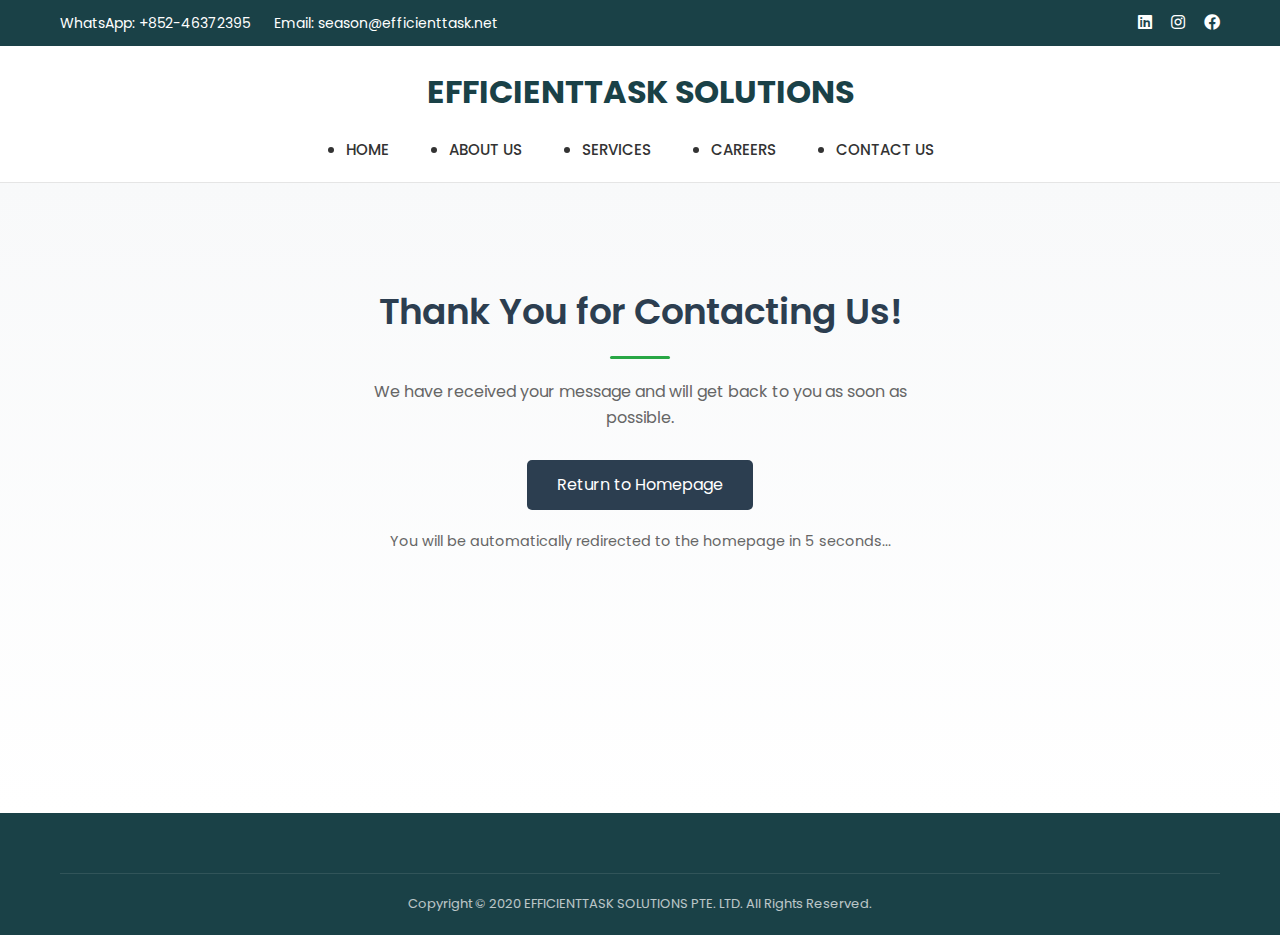
<file: thank-you.html>
<!DOCTYPE html>
<html lang="en">
<head>
    <meta charset="UTF-8">
    <meta name="viewport" content="width=device-width, initial-scale=1.0">
    <title>Thank You - EFFICIENTTASK SOLUTIONS</title>
    <link rel="stylesheet" href="style.css">
    <link rel="stylesheet" href="https://cdnjs.cloudflare.com/ajax/libs/font-awesome/5.15.4/css/all.min.css">
    <!-- 5秒后自动跳转到首页 -->
    <meta http-equiv="refresh" content="5;url=index.html">
    <style>
        .thank-you-section {
            text-align: center;
            padding: 100px 20px;
            min-height: 50vh;
            display: flex;
            align-items: center;
            justify-content: center;
        }
        .thank-you-content {
            max-width: 600px;
            margin: 0 auto;
        }
        .thank-you-content h2 {
            color: #2c3e50;
            margin-bottom: 20px;
        }
        .thank-you-content p {
            color: #666;
            margin-bottom: 30px;
        }
        .home-button {
            display: inline-block;
            padding: 12px 30px;
            background-color: #2c3e50;
            color: white;
            text-decoration: none;
            border-radius: 5px;
            transition: background-color 0.3s;
        }
        .home-button:hover {
            background-color: #34495e;
        }
        .countdown {
            margin-top: 20px;
            font-size: 0.9em;
            color: #666;
        }
    </style>
</head>
<body>
    <!-- Top Contact Bar -->
    <div class="contact-bar">
        <div class="container">
            <div class="contact-info">
                <span>WhatsApp: +852-46372395</span>
                <span>Email: season@efficienttask.net</span>
            </div>
            <div class="social-icons">
                <a href="#"><i class="fab fa-linkedin"></i></a>
                <a href="#"><i class="fab fa-instagram"></i></a>
                <a href="#"><i class="fab fa-facebook"></i></a>
            </div>
        </div>
    </div>

    <header>
        <div class="container">
            <h1>EFFICIENTTASK SOLUTIONS</h1>
            <nav>
                <ul>
                    <li><a href="index.html">HOME</a></li>
                    <li><a href="about.html">ABOUT US</a></li>
                    <li><a href="services.html">SERVICES</a></li>
                    <li><a href="careers.html">CAREERS</a></li>
                    <li><a href="contact.html">CONTACT US</a></li>
                </ul>
            </nav>
        </div>
    </header>

    <main>
        <section class="thank-you-section">
            <div class="thank-you-content">
                <h2>Thank You for Contacting Us!</h2>
                <p>We have received your message and will get back to you as soon as possible.</p>
                <a href="index.html" class="home-button">Return to Homepage</a>
                <div class="countdown">
                    <p>You will be automatically redirected to the homepage in 5 seconds...</p>
                </div>
            </div>
        </section>
    </main>

    <footer>
        <div class="container">
            <div class="footer-bottom">
                <p>Copyright © 2020 EFFICIENTTASK SOLUTIONS PTE. LTD. All Rights Reserved.</p>
            </div>
        </div>
    </footer>
</body>
</html>
</file>
<file: style.css>
/* 加 Google Fonts */
@import url('https://fonts.googleapis.com/css2?family=Poppins:wght@300;400;500;600;700&display=swap');

:root {
    --primary-color: #1a4147;
    --secondary-color: #28a745;
    --text-color: #333;
    --light-gray: #f4f4f4;
    --white: #fff;
}

* {
    margin: 0;
    padding: 0;
    box-sizing: border-box;
}

body {
    font-family: 'Poppins', Arial, sans-serif;
    line-height: 1.6;
    color: var(--text-color);
}

.container {
    max-width: 1200px;
    margin: 0 auto;
    padding: 0 20px;
}

/* Contact Bar */
.contact-bar {
    background: var(--primary-color);
    padding: 10px 0;
    color: var(--white);
}

.contact-bar .container {
    display: flex;
    justify-content: space-between;
    align-items: center;
}

.contact-info span {
    margin-right: 20px;
    font-size: 14px;
}

.social-icons a {
    color: var(--white);
    margin-left: 15px;
    font-size: 16px;
    transition: opacity 0.3s;
}

.social-icons a:hover {
    opacity: 0.8;
}

/* Header */
header {
    background: var(--white);
    padding: 20px 0;
    border-bottom: 1px solid rgba(0,0,0,0.1);
    margin-bottom: 0;
}

header h1 {
    color: var(--primary-color);
    font-size: 32px;
    font-weight: 700;
    text-align: center;
}

header .subtitle {
    color: var(--secondary-color);
    font-size: 18px;
    text-align: center;
    margin-top: 5px;
}

/* Navigation */
nav ul {
    display: flex;
    justify-content: center;
    gap: 30px;
    margin-top: 20px;
}

nav ul li {
    margin: 0 15px;
}

nav ul li a {
    color: var(--text-color);
    text-decoration: none;
    font-weight: 500;
    font-size: 15px;
    transition: color 0.3s;
}

nav ul li a:hover {
    color: var(--secondary-color);
}

/* Hero Slider Section */
.hero-slider {
    position: relative;
    height: 85vh;
    min-height: 700px;
    overflow: hidden;
}

/* Slide Styles */
.slide {
    position: absolute;
    width: 100%;
    height: 100%;
    display: flex;
    align-items: center;
    opacity: 0;
    visibility: hidden;
    transition: opacity 1s ease, visibility 1s ease;
}

.slide.active {
    opacity: 1;
    visibility: visible;
}

/* Background Image */
.slide img {
    position: absolute;
    width: 100%;
    height: 100%;
    object-fit: cover;
    transform: scale(1.1);
    transition: transform 8s ease;
    filter: blur(3px) brightness(0.7);
}

.slide.active img {
    transform: scale(1);
}

/* Content Styles */
.slide .container {
    position: relative;
    z-index: 2;
    max-width: 1200px;
    margin: 0 auto;
    padding: 0 30px;
    display: flex;
    flex-direction: column;
    align-items: flex-start;
    text-align: left;
}

.slide h2 {
    font-size: 56px;
    font-weight: 700;
    line-height: 1.2;
    margin-bottom: 30px;
    color: var(--white);
    opacity: 0;
    transform: translateX(-50px);
    transition: all 1s ease 0.3s;
    max-width: 800px;
}

.slide.active h2 {
    opacity: 1;
    transform: translateX(0);
}

.slide p {
    font-size: 20px;
    line-height: 1.8;
    margin-bottom: 40px;
    color: var(--white);
    opacity: 0;
    transform: translateX(-50px);
    transition: all 1s ease 0.5s;
    max-width: 600px;
}

.slide.active p {
    opacity: 1;
    transform: translateX(0);
}

/* CTA Button */
.cta-button {
    display: inline-flex;
    align-items: center;
    padding: 18px 45px;
    background: var(--secondary-color);
    color: var(--white);
    text-decoration: none;
    border-radius: 50px;
    font-weight: 600;
    font-size: 16px;
    text-transform: uppercase;
    letter-spacing: 1.5px;
    transition: all 0.4s ease;
    opacity: 0;
    transform: translateY(30px);
    transition: all 0.8s ease 0.7s;
    position: relative;
    overflow: hidden;
}

.slide.active .cta-button {
    opacity: 1;
    transform: translateY(0);
}

.cta-button:hover {
    background: #218838;
    transform: translateY(-3px);
}

/* Slider Navigation */
.slider-nav {
    position: absolute;
    bottom: 40px;
    left: 50%;
    transform: translateX(-50%);
    z-index: 3;
    display: flex;
    gap: 12px;
}

.slider-dot {
    width: 12px;
    height: 12px;
    border-radius: 50%;
    background: rgba(255,255,255,0.3);
    cursor: pointer;
    transition: all 0.3s ease;
}

.slider-dot.active {
    background: var(--secondary-color);
    transform: scale(1.2);
}

/* Responsive Adjustments */
@media (max-width: 1200px) {
    .slide h2 {
        font-size: 48px;
    }
}

@media (max-width: 992px) {
    .hero-slider {
        height: 75vh;
    }

    .slide h2 {
        font-size: 42px;
    }

    .slide p {
        font-size: 18px;
    }
}

@media (max-width: 768px) {
    .hero-slider {
        height: 70vh;
        min-height: 600px;
    }

    .slide h2 {
        font-size: 36px;
        text-align: center;
    }

    .slide p {
        font-size: 16px;
        text-align: center;
    }

    .slide .container {
        align-items: center;
        text-align: center;
    }
}

@media (max-width: 576px) {
    .hero-slider {
        height: 60vh;
        min-height: 500px;
    }

    .slide h2 {
        font-size: 32px;
    }

    .cta-button {
        padding: 15px 35px;
        font-size: 14px;
    }
}

/* Services Grid Section */
.services-grid {
    padding: 100px 0;
    background: linear-gradient(to bottom, #f8f9fa, #fff);
    position: relative;
    overflow: hidden;
}

.services-grid:before {
    content: '';
    position: absolute;
    width: 300px;
    height: 300px;
    background: var(--secondary-color);
    opacity: 0.05;
    border-radius: 50%;
    top: -150px;
    right: -150px;
}

.services-grid h2 {
    text-align: center;
    font-size: 36px;
    color: var(--primary-color);
    margin-bottom: 60px;
    position: relative;
}

.services-grid h2:after {
    content: '';
    display: block;
    width: 60px;
    height: 3px;
    background: var(--secondary-color);
    margin: 15px auto 0;
    border-radius: 2px;
}

.service-cards {
    display: grid;
    grid-template-columns: repeat(auto-fit, minmax(280px, 1fr));
    gap: 30px;
    padding: 20px;
}

.service-card {
    background: var(--white);
    padding: 40px 30px;
    border-radius: 15px;
    text-align: center;
    transition: all 0.3s ease;
    position: relative;
    overflow: hidden;
    box-shadow: 0 10px 30px rgba(0,0,0,0.05);
}

.service-card:hover {
    transform: translateY(-10px);
    box-shadow: 0 15px 40px rgba(0,0,0,0.1);
}

.service-card:before {
    content: '';
    position: absolute;
    top: 0;
    left: 0;
    width: 4px;
    height: 100%;
    background: var(--secondary-color);
    opacity: 0;
    transition: opacity 0.3s ease;
}

.service-card:hover:before {
    opacity: 1;
}

.service-card img {
    width: 80px;
    height: 80px;
    margin-bottom: 25px;
    transition: transform 0.3s ease;
}

.service-card:hover img {
    transform: scale(1.1);
}

.service-card h3 {
    color: var(--primary-color);
    font-size: 22px;
    margin-bottom: 20px;
    font-weight: 600;
}

.service-card p {
    color: #666;
    line-height: 1.7;
    margin-bottom: 25px;
}

.service-card a {
    color: var(--secondary-color);
    text-decoration: none;
    font-weight: 500;
    position: relative;
    padding-bottom: 2px;
}

.service-card a:after {
    content: '';
    position: absolute;
    bottom: 0;
    left: 0;
    width: 0;
    height: 2px;
    background: var(--secondary-color);
    transition: width 0.3s ease;
}

.service-card a:hover:after {
    width: 100%;
}

/* Stats Section */
.stats {
    padding: 80px 0;
    background: var(--primary-color);
    position: relative;
    overflow: hidden;
}

.stats:before {
    content: '';
    position: absolute;
    width: 400px;
    height: 400px;
    background: rgba(255,255,255,0.03);
    border-radius: 50%;
    top: -200px;
    left: -200px;
}

.stats h2 {
    color: var(--white);
    text-align: center;
    margin-bottom: 60px;
}

.stats h2 strong {
    color: var(--secondary-color);
}

.stats-grid {
    display: grid;
    grid-template-columns: repeat(4, 1fr);
    gap: 40px;
}

.stat-item {
    text-align: center;
    padding: 30px;
    background: rgba(255,255,255,0.05);
    border-radius: 15px;
    transition: transform 0.3s ease;
}

.stat-item:hover {
    transform: translateY(-5px);
}

.stat-item .number {
    font-size: 48px;
    font-weight: 700;
    color: var(--secondary-color);
    margin-bottom: 15px;
    display: block;
}

.stat-item .label {
    color: var(--white);
    font-size: 16px;
    text-transform: uppercase;
    letter-spacing: 1px;
    opacity: 0.9;
}

/* Responsive Adjustments */
@media (max-width: 992px) {
    .stats-grid {
        grid-template-columns: repeat(2, 1fr);
    }
}

@media (max-width: 768px) {
    .hero-slider {
        height: 70vh;
    }

    .slide h2 {
        font-size: 36px;
    }

    .slide p {
        font-size: 16px;
    }

    .services-grid {
        padding: 60px 0;
    }

    .service-card {
        padding: 30px 20px;
    }
}

@media (max-width: 576px) {
    .stats-grid {
        grid-template-columns: 1fr;
        gap: 20px;
    }
}

/* Team Section */
.team-section {
    padding: 60px 0;
    background: var(--light-gray);
}

.team-section h2 {
    text-align: center;
    margin-bottom: 50px;
    font-size: 36px;
}

.team-section strong {
    color: var(--secondary-color);
}

.team-member {
    background: var(--white);
    padding: 30px;
    margin-bottom: 40px;
    border-radius: 10px;
    box-shadow: 0 5px 15px rgba(0,0,0,0.1);
}

.team-member img {
    width: 200px;
    height: 200px;
    border-radius: 50%;
    margin-bottom: 20px;
    object-fit: cover;
}

.team-member h3 {
    color: var(--primary-color);
    font-size: 24px;
    margin-bottom: 10px;
}

.team-member .position {
    color: var(--secondary-color);
    font-weight: 600;
    margin-bottom: 5px;
}

.team-member .credentials {
    color: #666;
    font-style: italic;
    margin-bottom: 15px;
}

.team-member p {
    color: #666;
    line-height: 1.8;
}

/* Footer */
footer {
    background: var(--primary-color);
    color: var(--white);
    padding: 60px 0 0;
}

.footer-grid {
    display: grid;
    grid-template-columns: 2fr 2fr 1fr;
    gap: 40px;
    margin-bottom: 40px;
}

.footer-section h3 {
    color: var(--secondary-color);
    font-size: 20px;
    margin-bottom: 25px;
    font-weight: 600;
    text-transform: uppercase;
}

.footer-section ul {
    list-style: none;
}

.footer-section ul li {
    margin-bottom: 12px;
}

.footer-section ul li a {
    color: var(--white);
    text-decoration: none;
    font-size: 14px;
    transition: color 0.3s ease;
    opacity: 0.8;
}

.footer-section ul li a:hover {
    color: var(--secondary-color);
    opacity: 1;
}

.footer-section p {
    margin-bottom: 12px;
    font-size: 14px;
    line-height: 1.6;
    opacity: 0.8;
}

.footer-section .social-icons {
    display: flex;
    gap: 15px;
}

.footer-section .social-icons a {
    color: var(--white);
    font-size: 18px;
    transition: all 0.3s ease;
}

.footer-section .social-icons a:hover {
    color: var(--secondary-color);
    transform: translateY(-3px);
}

.footer-bottom {
    border-top: 1px solid rgba(255, 255, 255, 0.1);
    padding: 20px 0;
    text-align: center;
}

.footer-bottom p {
    font-size: 13px;
    opacity: 0.7;
}

/* Responsive Footer */
@media (max-width: 992px) {
    .footer-grid {
        grid-template-columns: 1fr 1fr;
    }
    
    .footer-section:last-child {
        grid-column: span 2;
        text-align: center;
    }
    
    .footer-section .social-icons {
        justify-content: center;
    }
}

@media (max-width: 576px) {
    .footer-grid {
        grid-template-columns: 1fr;
        gap: 30px;
    }
    
    .footer-section:last-child {
        grid-column: auto;
    }
    
    footer {
        padding: 40px 0 0;
    }
    
    .footer-section {
        text-align: center;
    }
    
    .footer-section ul {
        display: flex;
        flex-wrap: wrap;
        justify-content: center;
        gap: 15px;
    }
    
    .footer-section ul li {
        margin-bottom: 0;
    }
}

/* 添加动画效果 */
@keyframes fadeIn {
    from {
        opacity: 0;
        transform: translateY(20px);
    }
    to {
        opacity: 1;
        transform: translateY(0);
    }
}

.footer-section {
    animation: fadeIn 0.5s ease forwards;
}

.footer-section:nth-child(2) {
    animation-delay: 0.2s;
}

.footer-section:nth-child(3) {
    animation-delay: 0.4s;
}

/* Buttons */
.cta-button {
    display: inline-block;
    padding: 12px 30px;
    background: var(--secondary-color);
    color: var(--white);
    text-decoration: none;
    border-radius: 5px;
    transition: background-color 0.3s;
}

.cta-button:hover {
    background: #218838;
}

/* Responsive Design */
@media (max-width: 768px) {
    .stats-grid {
        grid-template-columns: repeat(2, 1fr);
    }

    nav ul {
        flex-direction: column;
        text-align: center;
    }

    nav ul li {
        margin: 10px 0;
    }

    .footer-grid {
        grid-template-columns: 1fr;
    }

    .slide h2 {
        font-size: 32px;
    }

    .slide p {
        font-size: 16px;
    }

    .team-member {
        padding: 20px;
    }

    .vision-section h2,
    .mission-section h2,
    .team-section h2 {
        font-size: 28px;
    }

    .vision-section p,
    .mission-section blockquote {
        font-size: 16px;
    }

    nav ul {
        flex-direction: column;
        text-align: center;
        gap: 15px;
    }
}

@media (max-width: 480px) {
    .stats-grid {
        grid-template-columns: 1fr;
    }

    .contact-bar .container {
        flex-direction: column;
        text-align: center;
    }

    .social-icons {
        margin-top: 10px;
    }
}

/* Services Page Specific Styles */
.services-section {
    padding: 60px 0;
    background: var(--light-gray);
}

.services-section h2 {
    text-align: center;
    font-size: 36px;
    margin-bottom: 50px;
    color: var(--primary-color);
}

.services-section strong {
    color: var(--secondary-color);
}

.service-block {
    background: var(--white);
    padding: 30px;
    margin-bottom: 30px;
    border-radius: 15px;
    box-shadow: 0 10px 30px rgba(0,0,0,0.05);
    transition: all 0.3s ease;
    position: relative;
    overflow: hidden;
}

/* 图片容器样式 */
.service-block img {
    width: 100%;
    height: 240px; /* 固定高度，保持一致性 */
    object-fit: cover; /* 保持图片比例并填充指定区域 */
    border-radius: 8px; /* 圆角效果 */
    margin-bottom: 20px;
    transition: transform 0.3s ease;
}

/* 悬停效果 */
.service-block:hover img {
    transform: scale(1.03);
}

/* 响应式调整 */
@media (max-width: 992px) {
    .service-block img {
        height: 200px;
    }
}

@media (max-width: 768px) {
    .service-block img {
        height: 180px;
    }
}

@media (max-width: 576px) {
    .service-block img {
        height: 160px;
    }
}

.service-block h3 {
    color: var(--primary-color);
    font-size: 24px;
    margin: 20px 0;
    font-weight: 600;
}

.service-block p {
    color: #666;
    line-height: 1.8;
    margin-bottom: 20px;
}

.service-block ul {
    list-style: none;
    margin: 20px 0;
}

.service-block ul li {
    margin-bottom: 12px;
    padding-left: 25px;
    position: relative;
    color: #666;
}

.service-block ul li:before {
    content: '•';
    color: var(--secondary-color);
    position: absolute;
    left: 0;
    font-size: 20px;
    line-height: 1;
}

.enquiry-button {
    display: inline-block;
    padding: 12px 30px;
    background: var(--secondary-color);
    color: var(--white);
    text-decoration: none;
    border-radius: 5px;
    transition: background-color 0.3s;
    font-weight: 500;
}

.enquiry-button:hover {
    background: #218838;
}

/* Responsive adjustments for services page */
@media (max-width: 768px) {
    .service-block {
        padding: 25px;
    }

    .service-block h3 {
        font-size: 20px;
    }

    .services-section h2 {
        font-size: 28px;
    }
}

/* Careers Page Styles */
.careers-section {
    padding: 60px 0;
    background: var(--light-gray);
}

.careers-section h2 {
    text-align: center;
    font-size: 36px;
    margin-bottom: 40px;
    color: var(--primary-color);
}

.careers-content {
    background: var(--white);
    padding: 40px;
    border-radius: 10px;
    box-shadow: 0 5px 15px rgba(0,0,0,0.1);
}

.careers-content p {
    color: #666;
    line-height: 1.8;
    margin-bottom: 30px;
}

.benefits-block {
    margin-bottom: 40px;
}

.benefits-block h3 {
    color: var(--primary-color);
    font-size: 24px;
    margin-bottom: 20px;
}

.benefits-block ul {
    list-style: none;
}

.benefits-block ul li {
    color: #666;
    margin-bottom: 10px;
    padding-left: 25px;
    position: relative;
}

.benefits-block ul li:before {
    content: "•";
    color: var(--secondary-color);
    position: absolute;
    left: 0;
    font-size: 20px;
}

.application-form h3 {
    color: var(--primary-color);
    font-size: 24px;
    margin-bottom: 20px;
}

.form-group {
    margin-bottom: 20px;
}

.form-group label {
    display: block;
    margin-bottom: 10px;
    color: #666;
}

.form-group input[type="file"] {
    width: 100%;
    padding: 10px;
    border: 1px solid #ddd;
    border-radius: 5px;
}

.submit-button {
    display: inline-block;
    padding: 12px 30px;
    background: var(--secondary-color);
    color: var(--white);
    border: none;
    border-radius: 5px;
    cursor: pointer;
    font-weight: 500;
    transition: background-color 0.3s;
    font-size: medium;
    margin-top: 10px;
}

.submit-button:hover {
    background: #218838;
}

/* Responsive adjustments */
@media (max-width: 768px) {
    .careers-section h2 {
        font-size: 28px;
    }

    .careers-content {
        padding: 25px;
    }

    .benefits-block h3,
    .application-form h3 {
        font-size: 20px;
    }
}

/* Contact Page Styles */
.contact-section {
    padding: 60px 0;
    background: var(--light-gray);
}

.contact-section h2 {
    text-align: center;
    font-size: 36px;
    margin-bottom: 50px;
    color: var(--primary-color);
}

.contact-section strong {
    color: var(--secondary-color);
}

.contact-grid {
    display: grid;
    grid-template-columns: 1fr 1fr;
    gap: 40px;
}

.contact-info-block {
    background: var(--white);
    padding: 40px;
    border-radius: 10px;
    box-shadow: 0 5px 15px rgba(0,0,0,0.1);
}

.info-item {
    margin-bottom: 30px;
}

.info-item i {
    color: var(--secondary-color);
    font-size: 24px;
    margin-bottom: 15px;
}

.info-item h3 {
    color: var(--primary-color);
    font-size: 20px;
    margin-bottom: 10px;
}

.info-item p {
    color: #666;
    line-height: 1.6;
}

.contact-form-block {
    background: var(--white);
    padding: 40px;
    border-radius: 10px;
    box-shadow: 0 5px 15px rgba(0,0,0,0.1);
}

.contact-form-block h3 {
    color: var(--primary-color);
    font-size: 24px;
    margin-bottom: 30px;
}

.form-group {
    margin-bottom: 20px;
}

.form-group input,
.form-group textarea {
    width: 100%;
    padding: 12px;
    border: 1px solid #ddd;
    border-radius: 5px;
    font-family: 'Poppins', Arial, sans-serif;
}

.form-group textarea {
    height: 150px;
    resize: vertical;
}

/* Responsive adjustments for contact page */
@media (max-width: 768px) {
    .contact-grid {
        grid-template-columns: 1fr;
    }

    .contact-section h2 {
        font-size: 28px;
    }

    .contact-info-block,
    .contact-form-block {
        padding: 25px;
    }

    .info-item h3 {
        font-size: 18px;
    }
}

/* Main Content Styles */
main {
    min-height: 70vh;
    background: linear-gradient(to bottom, #f8f9fa, #fff);
}

/* Section General Styles */
section {
    padding: 80px 0;
    position: relative;
}

section h2 {
    font-size: 36px;
    color: var(--primary-color);
    text-align: center;
    margin-bottom: 50px;
    position: relative;
    font-weight: 600;
}

section h2 strong {
    color: var(--secondary-color);
}

section h2:after {
    content: '';
    display: block;
    width: 60px;
    height: 3px;
    background: var(--secondary-color);
    margin: 15px auto 0;
    border-radius: 2px;
}

/* Vision & Mission Sections */
.vision-section, .mission-section {
    background: var(--white);
    position: relative;
    overflow: hidden;
}

.vision-section:before, .mission-section:before {
    content: '';
    position: absolute;
    width: 200px;
    height: 200px;
    background: var(--secondary-color);
    opacity: 0.05;
    border-radius: 50%;
}

.vision-section:before {
    top: -100px;
    left: -100px;
}

.mission-section:before {
    bottom: -100px;
    right: -100px;
}

.vision-section p, .mission-section blockquote p {
    font-size: 18px;
    line-height: 1.8;
    color: #666;
    max-width: 800px;
    margin: 0 auto;
    text-align: center;
}

/* About Content Section */
.about-content {
    background: var(--light-gray);
    padding: 60px 0;
}

.about-content p {
    font-size: 16px;
    line-height: 1.8;
    color: #666;
    margin-bottom: 25px;
    position: relative;
    padding-left: 20px;
    border-left: 3px solid var(--secondary-color);
}

/* Services Section */
.services-section {
    background: var(--white);
}

.service-block {
    background: var(--white);
    padding: 40px;
    margin-bottom: 30px;
    border-radius: 15px;
    box-shadow: 0 10px 30px rgba(0,0,0,0.05);
    transition: all 0.3s ease;
    position: relative;
    overflow: hidden;
}

.service-block:hover {
    transform: translateY(-5px);
    box-shadow: 0 15px 40px rgba(0,0,0,0.1);
}

.service-block:before {
    content: '';
    position: absolute;
    top: 0;
    left: 0;
    width: 4px;
    height: 100%;
    background: var(--secondary-color);
    opacity: 0;
    transition: opacity 0.3s ease;
}

.service-block:hover:before {
    opacity: 1;
}

.service-block h3 {
    color: var(--primary-color);
    font-size: 24px;
    margin: 20px 0;
    font-weight: 600;
}

.service-block ul {
    list-style: none;
    margin: 20px 0;
}

.service-block ul li {
    margin-bottom: 12px;
    padding-left: 25px;
    position: relative;
    color: #666;
}

.service-block ul li:before {
    content: '•';
    color: var(--secondary-color);
    position: absolute;
    left: 0;
    font-size: 20px;
    line-height: 1;
}

.enquiry-button {
    display: inline-block;
    padding: 12px 30px;
    background: var(--secondary-color);
    color: var(--white);
    text-decoration: none;
    border-radius: 5px;
    transition: all 0.3s ease;
    font-weight: 500;
    margin-top: 20px;
}

.enquiry-button:hover {
    background: #218838;
    transform: translateY(-2px);
    box-shadow: 0 5px 15px rgba(40, 167, 69, 0.3);
}

/* Careers Section */
.careers-section {
    background: var(--white);
}

.careers-content {
    background: var(--white);
    padding: 40px;
    border-radius: 15px;
    box-shadow: 0 10px 30px rgba(0,0,0,0.05);
}

.benefits-block {
    margin: 40px 0;
    padding: 30px;
    background: #f8f9fa;
    border-radius: 10px;
}

.benefits-block h3 {
    color: var(--primary-color);
    font-size: 22px;
    margin-bottom: 25px;
}

/* Contact Section */
.contact-section {
    background: var(--white);
}

.contact-grid {
    gap: 40px;
}

.info-item {
    padding: 25px;
    transition: all 0.3s ease;
}

.info-item:hover {
    transform: translateY(-5px);
}

.info-item i {
    font-size: 30px;
    color: var(--secondary-color);
    margin-bottom: 20px;
}

/* Animations */
@keyframes slideInUp {
    from {
        transform: translateY(30px);
        opacity: 0;
    }
    to {
        transform: translateY(0);
        opacity: 1;
    }
}

section {
    animation: slideInUp 0.6s ease forwards;
}

/* Responsive Adjustments */
@media (max-width: 768px) {
    section {
        padding: 50px 0;
    }

    section h2 {
        font-size: 28px;
    }

    .service-block,
    .careers-content,
    .contact-info-block,
    .contact-form-block {
        padding: 25px;
    }
}

/* 特别为 hero-slider 设置 padding */
section.hero-slider {
    padding: 0;
}
</file>
